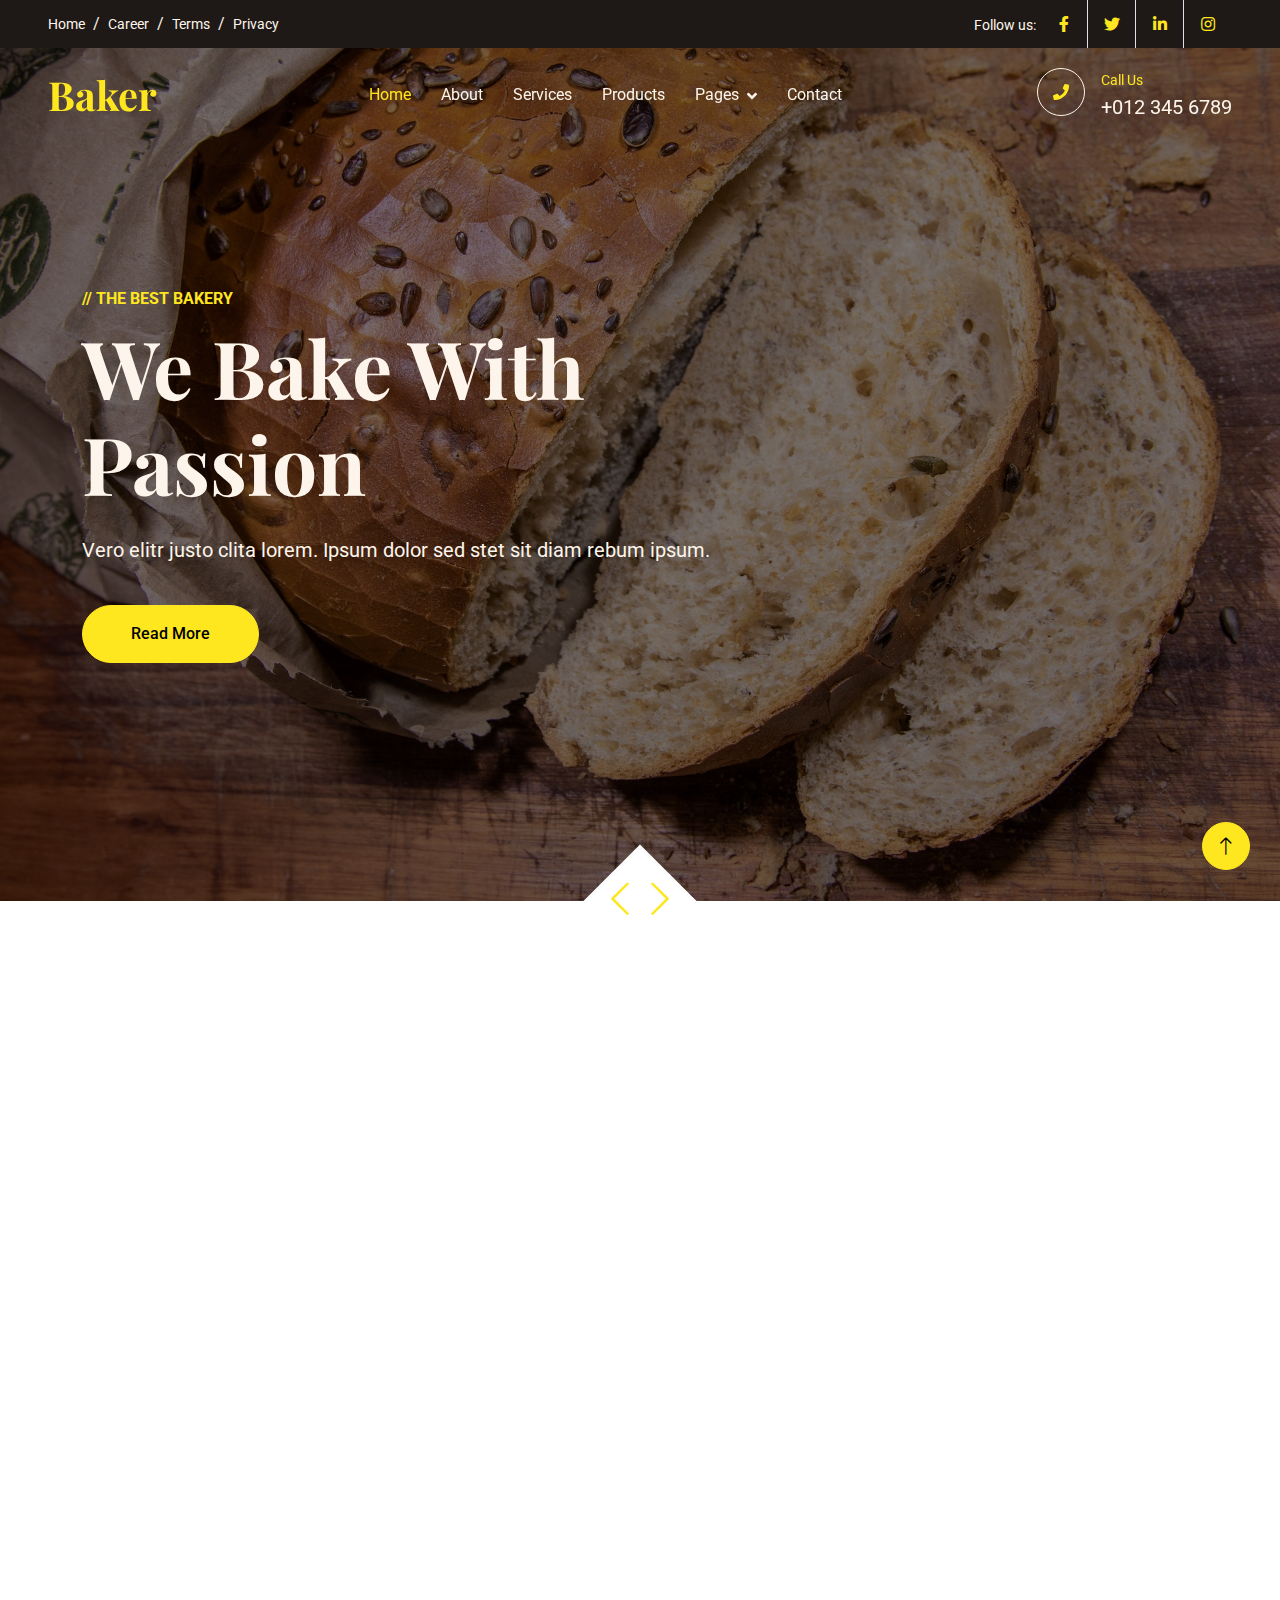
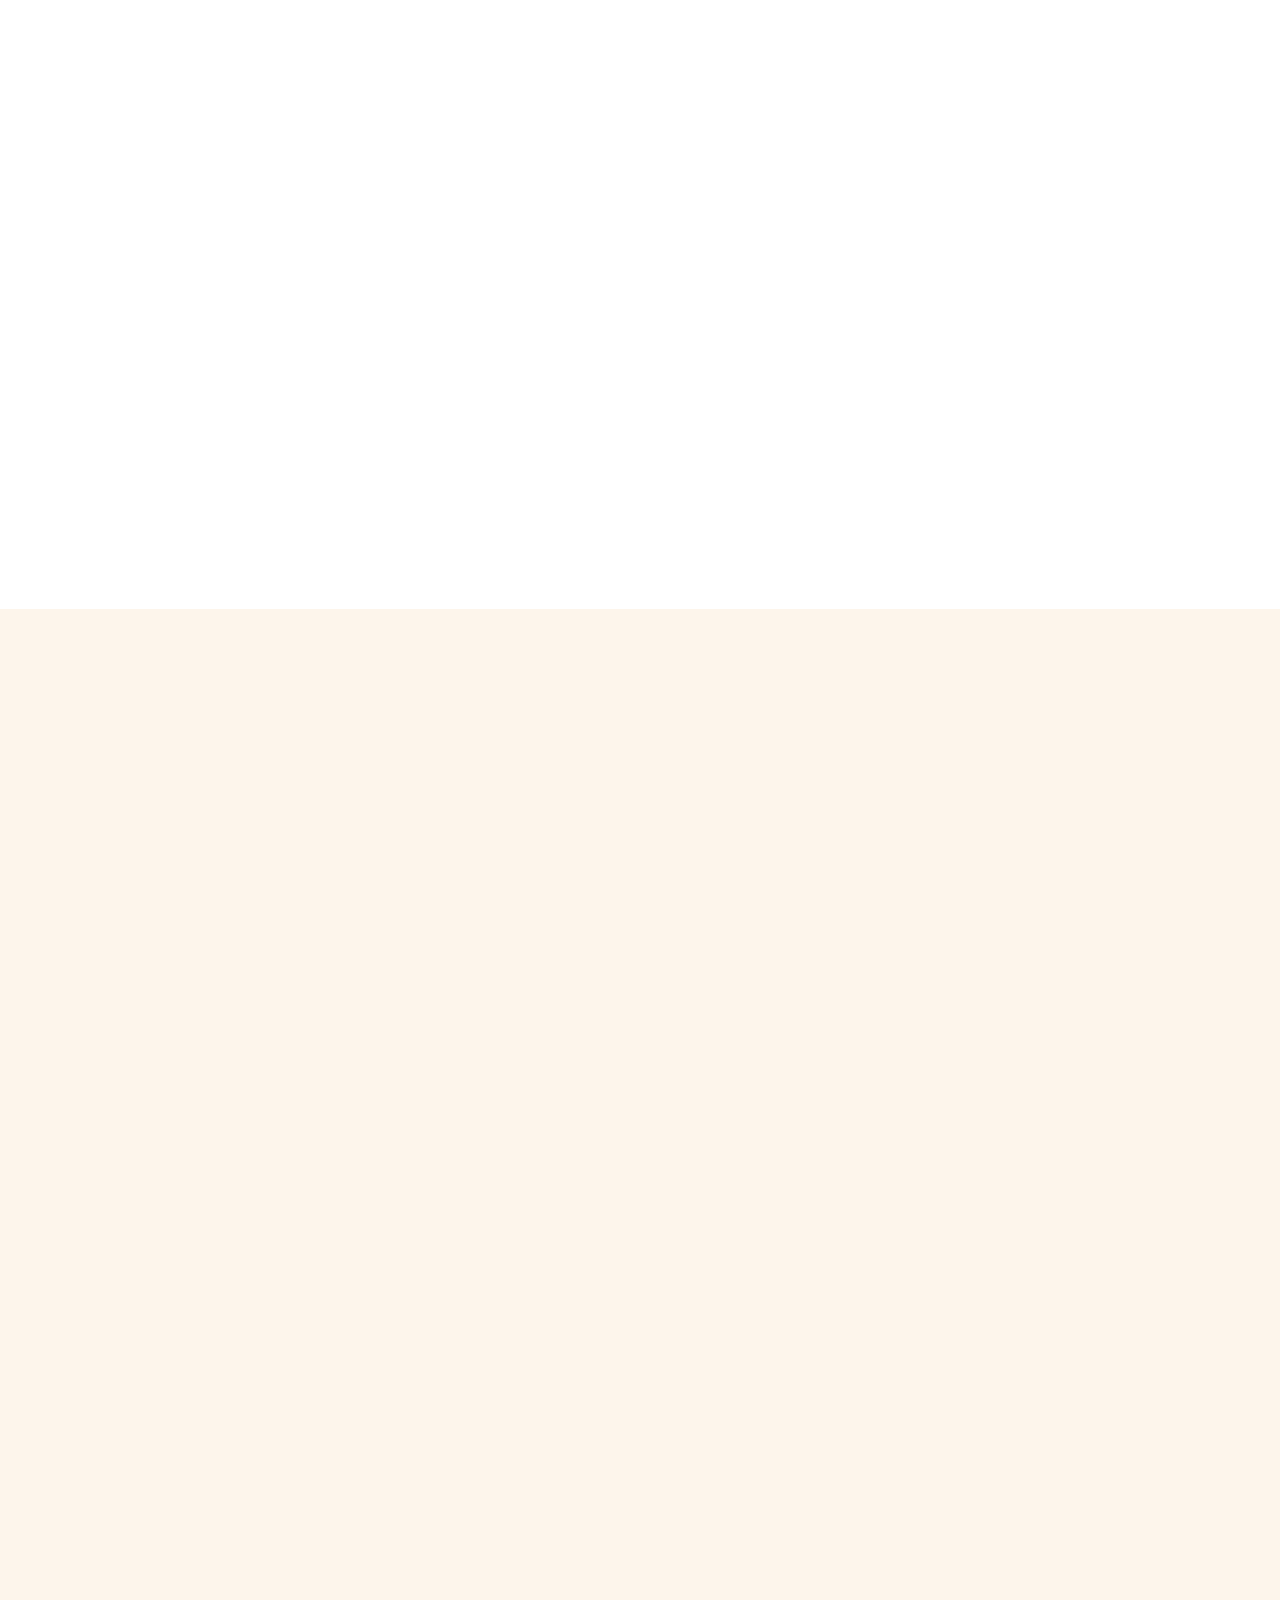
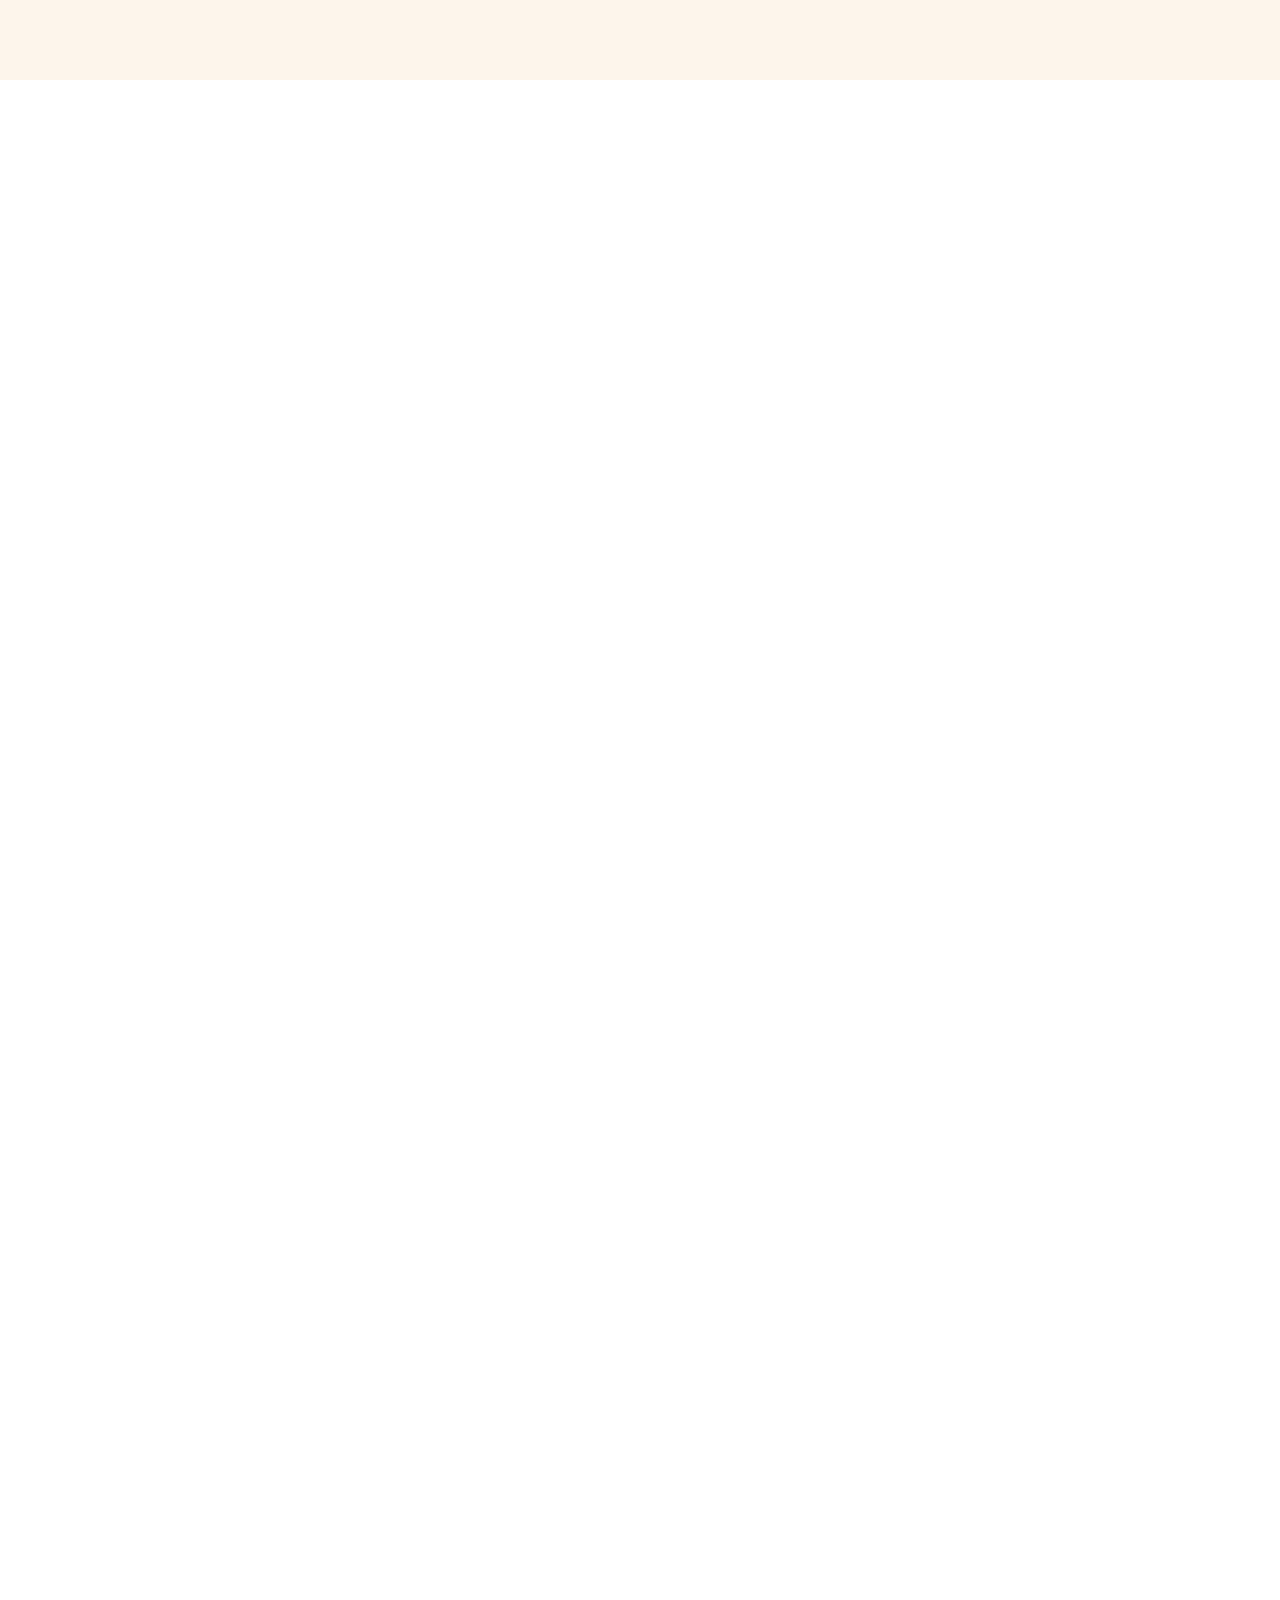
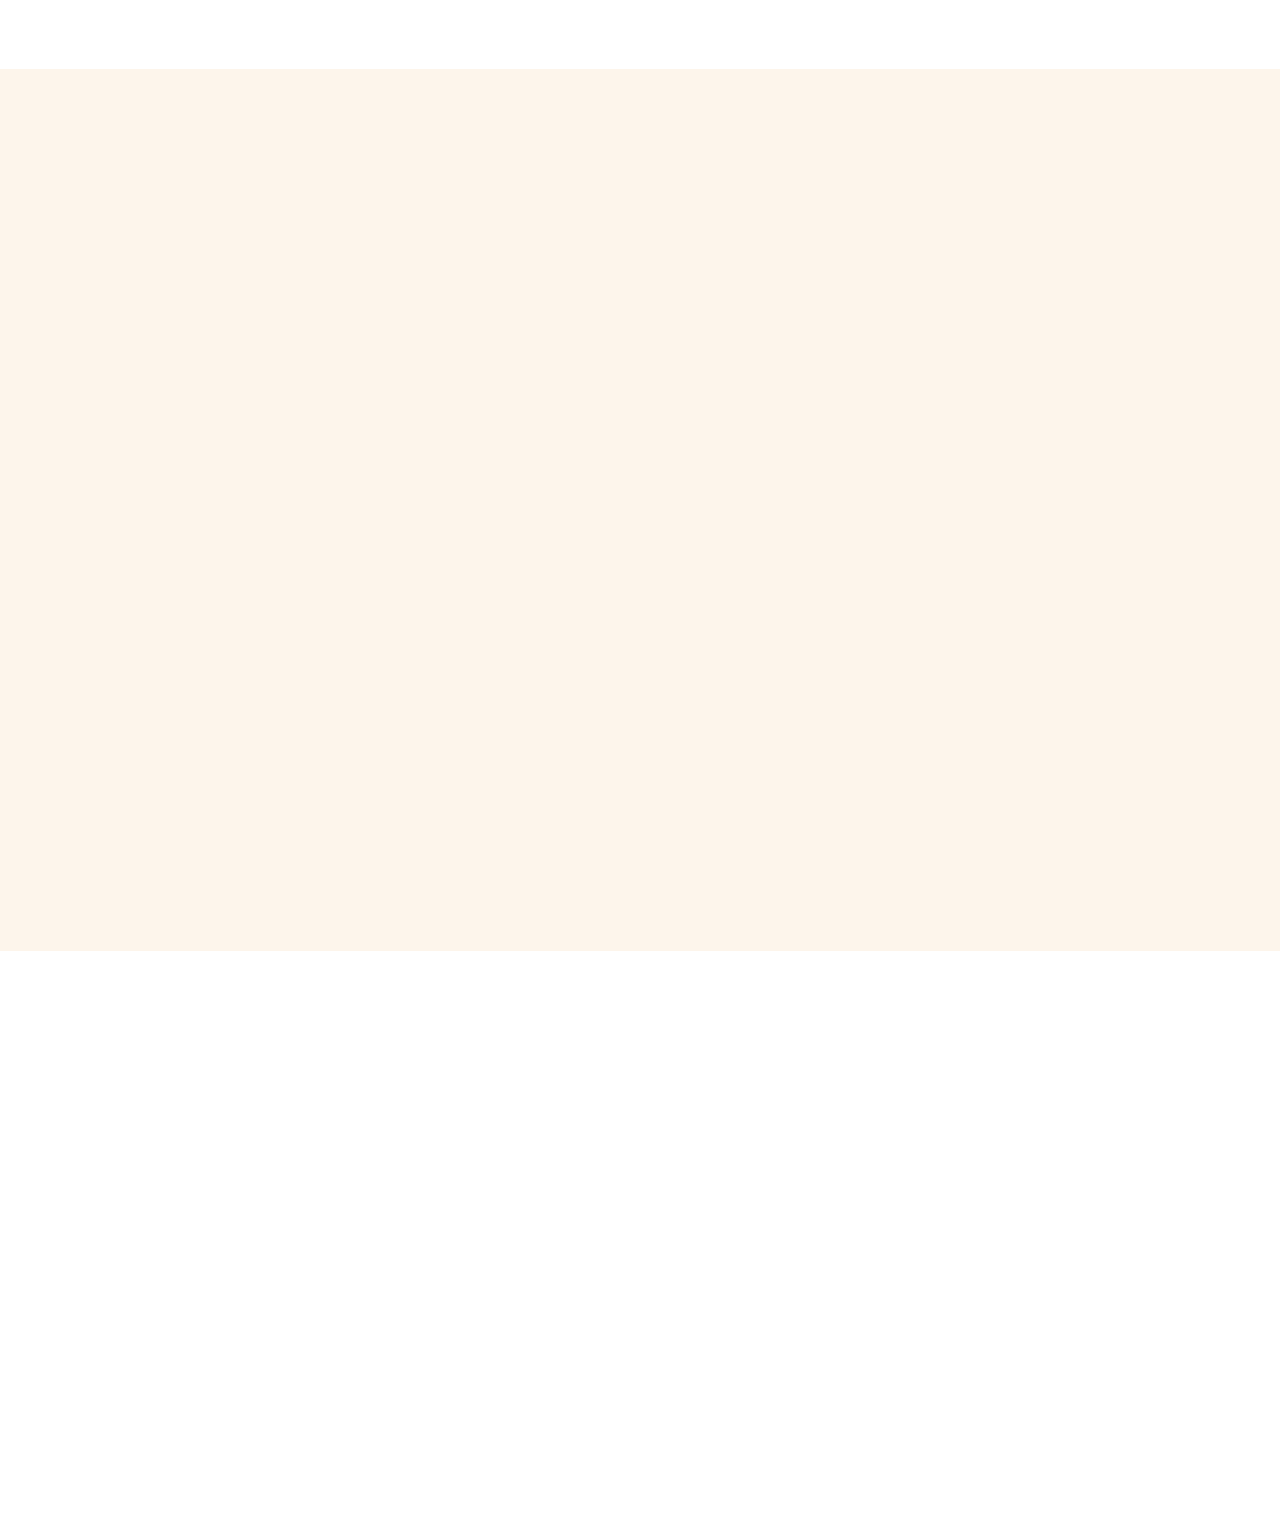
<file: index.html>
<!DOCTYPE html>
<html lang="en">

<head>
    <meta charset="utf-8">
    <title>Baker - Bakery Website Template</title>
    <meta content="width=device-width, initial-scale=1.0" name="viewport">
    <meta content="" name="keywords">
    <meta content="" name="description">

    <!-- Favicon -->
    <link href="img/favicon.ico" rel="icon">

    <!-- Google Web Fonts -->
    <link rel="preconnect" href="https://fonts.googleapis.com">
    <link rel="preconnect" href="https://fonts.gstatic.com" crossorigin>
    <link href="https://fonts.googleapis.com/css2?family=Roboto:wght@400;500&family=Playfair+Display:wght@600;700&display=swap" rel="stylesheet"> 

    <!-- Icon Font Stylesheet -->
    <link href="https://cdnjs.cloudflare.com/ajax/libs/font-awesome/5.10.0/css/all.min.css" rel="stylesheet">
    <link href="https://cdn.jsdelivr.net/npm/bootstrap-icons@1.4.1/font/bootstrap-icons.css" rel="stylesheet">

    <!-- Libraries Stylesheet -->
    <link href="lib/animate/animate.min.css" rel="stylesheet">
    <link href="lib/owlcarousel/assets/owl.carousel.min.css" rel="stylesheet">

    <!-- Customized Bootstrap Stylesheet -->
    <link href="css/bootstrap.min.css" rel="stylesheet">

    <!-- Template Stylesheet -->
    <link href="css/style.css" rel="stylesheet">
</head>

<body>
    <!-- Spinner Start -->
    <div id="spinner" class="show bg-white position-fixed translate-middle w-100 vh-100 top-50 start-50 d-flex align-items-center justify-content-center">
        <div class="spinner-grow text-primary" role="status"></div>
    </div>
    <!-- Spinner End -->


    <!-- Topbar Start -->
    <div class="container-fluid top-bar bg-dark text-light px-0 wow fadeIn" data-wow-delay="0.1s">
        <div class="row gx-0 align-items-center d-none d-lg-flex">
            <div class="col-lg-6 px-5 text-start">
                <ol class="breadcrumb mb-0">
                    <li class="breadcrumb-item"><a class="small text-light" href="#">Home</a></li>
                    <li class="breadcrumb-item"><a class="small text-light" href="#">Career</a></li>
                    <li class="breadcrumb-item"><a class="small text-light" href="#">Terms</a></li>
                    <li class="breadcrumb-item"><a class="small text-light" href="#">Privacy</a></li>
                </ol>
            </div>
            <div class="col-lg-6 px-5 text-end">
                <small>Follow us:</small>
                <div class="h-100 d-inline-flex align-items-center">
                    <a class="btn-lg-square text-primary border-end rounded-0" href=""><i class="fab fa-facebook-f"></i></a>
                    <a class="btn-lg-square text-primary border-end rounded-0" href=""><i class="fab fa-twitter"></i></a>
                    <a class="btn-lg-square text-primary border-end rounded-0" href=""><i class="fab fa-linkedin-in"></i></a>
                    <a class="btn-lg-square text-primary pe-0" href=""><i class="fab fa-instagram"></i></a>
                </div>
            </div>
        </div>
    </div>
    <!-- Topbar End -->


    <!-- Navbar Start -->
    <nav class="navbar navbar-expand-lg navbar-dark fixed-top py-lg-0 px-lg-5 wow fadeIn" data-wow-delay="0.1s">
        <a href="index.html" class="navbar-brand ms-4 ms-lg-0">
            <h1 class="text-primary m-0">Baker</h1>
        </a>
        <button type="button" class="navbar-toggler me-4" data-bs-toggle="collapse" data-bs-target="#navbarCollapse">
            <span class="navbar-toggler-icon"></span>
        </button>
        <div class="collapse navbar-collapse" id="navbarCollapse">
            <div class="navbar-nav mx-auto p-4 p-lg-0">
                <a href="index.html" class="nav-item nav-link active">Home</a>
                <a href="about.html" class="nav-item nav-link">About</a>
                <a href="service.html" class="nav-item nav-link">Services</a>
                <a href="product.html" class="nav-item nav-link">Products</a>
                <div class="nav-item dropdown">
                    <a href="#" class="nav-link dropdown-toggle" data-bs-toggle="dropdown">Pages</a>
                    <div class="dropdown-menu m-0">
                        <a href="team.html" class="dropdown-item">Our Team</a>
                        <a href="testimonial.html" class="dropdown-item">Testimonial</a>
                        <a href="404.html" class="dropdown-item">404 Page</a>
                    </div>
                </div>
                <a href="contact.html" class="nav-item nav-link">Contact</a>
            </div>
            <div class=" d-none d-lg-flex">
                <div class="flex-shrink-0 btn-lg-square border border-light rounded-circle">
                    <i class="fa fa-phone text-primary"></i>
                </div>
                <div class="ps-3">
                    <small class="text-primary mb-0">Call Us</small>
                    <p class="text-light fs-5 mb-0">+012 345 6789</p>
                </div>
            </div>
        </div>
    </nav>
    <!-- Navbar End -->


    <!-- Carousel Start -->
    <div class="container-fluid p-0 pb-5 wow fadeIn" data-wow-delay="0.1s">
        <div class="owl-carousel header-carousel position-relative">
            <div class="owl-carousel-item position-relative">
                <img class="img-fluid" src="img/carousel-1.jpg" alt="">
                <div class="owl-carousel-inner">
                    <div class="container">
                        <div class="row justify-content-start">
                            <div class="col-lg-8">
                                <p class="text-primary text-uppercase fw-bold mb-2">// The Best Bakery</p>
                                <h1 class="display-1 text-light mb-4 animated slideInDown">We Bake With Passion</h1>
                                <p class="text-light fs-5 mb-4 pb-3">Vero elitr justo clita lorem. Ipsum dolor sed stet sit diam rebum ipsum.</p>
                                <a href="" class="btn btn-primary rounded-pill py-3 px-5">Read More</a>
                            </div>
                        </div>
                    </div>
                </div>
            </div>
            <div class="owl-carousel-item position-relative">
                <img class="img-fluid" src="img/carousel-2.jpg" alt="">
                <div class="owl-carousel-inner">
                    <div class="container">
                        <div class="row justify-content-start">
                            <div class="col-lg-8">
                                <p class="text-primary text-uppercase fw-bold mb-2">// The Best Bakery</p>
                                <h1 class="display-1 text-light mb-4 animated slideInDown">We Bake With Passion</h1>
                                <p class="text-light fs-5 mb-4 pb-3">Vero elitr justo clita lorem. Ipsum dolor sed stet sit diam rebum ipsum.</p>
                                <a href="" class="btn btn-primary rounded-pill py-3 px-5">Read More</a>
                            </div>
                        </div>
                    </div>
                </div>
            </div>
        </div>
    </div>
    <!-- Carousel End -->


    <!-- Facts Start -->
    <div class="container-xxl py-6">
        <div class="container">
            <div class="row g-4">
                <div class="col-lg-3 col-md-6 wow fadeIn" data-wow-delay="0.1s">
                    <div class="fact-item bg-light rounded text-center h-100 p-5">
                        <i class="fa fa-certificate fa-4x text-primary mb-4"></i>
                        <p class="mb-2">Years Experience</p>
                        <h1 class="display-5 mb-0" data-toggle="counter-up">50</h1>
                    </div>
                </div>
                <div class="col-lg-3 col-md-6 wow fadeIn" data-wow-delay="0.3s">
                    <div class="fact-item bg-light rounded text-center h-100 p-5">
                        <i class="fa fa-users fa-4x text-primary mb-4"></i>
                        <p class="mb-2">Skilled Professionals</p>
                        <h1 class="display-5 mb-0" data-toggle="counter-up">175</h1>
                    </div>
                </div>
                <div class="col-lg-3 col-md-6 wow fadeIn" data-wow-delay="0.5s">
                    <div class="fact-item bg-light rounded text-center h-100 p-5">
                        <i class="fa fa-bread-slice fa-4x text-primary mb-4"></i>
                        <p class="mb-2">Total Products</p>
                        <h1 class="display-5 mb-0" data-toggle="counter-up">135</h1>
                    </div>
                </div>
                <div class="col-lg-3 col-md-6 wow fadeIn" data-wow-delay="0.7s">
                    <div class="fact-item bg-light rounded text-center h-100 p-5">
                        <i class="fa fa-cart-plus fa-4x text-primary mb-4"></i>
                        <p class="mb-2">Order Everyday</p>
                        <h1 class="display-5 mb-0" data-toggle="counter-up">9357</h1>
                    </div>
                </div>
            </div>
        </div>
    </div>
    <!-- Facts End -->


    <!-- About Start -->
    <div class="container-xxl py-6">
        <div class="container">
            <div class="row g-5">
                <div class="col-lg-6 wow fadeInUp" data-wow-delay="0.1s">
                    <div class="row img-twice position-relative h-100">
                        <div class="col-6">
                            <img class="img-fluid rounded" src="img/about-1.jpg" alt="">
                        </div>
                        <div class="col-6 align-self-end">
                            <img class="img-fluid rounded" src="img/about-2.jpg" alt="">
                        </div>
                    </div>
                </div>
                <div class="col-lg-6 wow fadeInUp" data-wow-delay="0.5s">
                    <div class="h-100">
                        <p class="text-primary text-uppercase mb-2">// About Us</p>
                        <h1 class="display-6 mb-4">We Bake Every Item From The Core Of Our Hearts</h1>
                        <p>Tempor erat elitr rebum at clita. Diam dolor diam ipsum sit. Aliqu diam amet diam et eos. Clita erat ipsum et lorem et sit, sed stet lorem sit clita duo justo magna dolore erat amet</p>
                        <p>Tempor erat elitr rebum at clita. Diam dolor diam ipsum sit. Aliqu diam amet diam et eos. Clita erat ipsum et lorem et sit, sed stet lorem sit clita duo justo magna dolore erat amet</p>
                        <div class="row g-2 mb-4">
                            <div class="col-sm-6">
                                <i class="fa fa-check text-primary me-2"></i>Quality Products
                            </div>
                            <div class="col-sm-6">
                                <i class="fa fa-check text-primary me-2"></i>Custom Products
                            </div>
                            <div class="col-sm-6">
                                <i class="fa fa-check text-primary me-2"></i>Online Order
                            </div>
                            <div class="col-sm-6">
                                <i class="fa fa-check text-primary me-2"></i>Home Delivery
                            </div>
                        </div>
                        <a class="btn btn-primary rounded-pill py-3 px-5" href="">Read More</a>
                    </div>
                </div>
            </div>
        </div>
    </div>
    <!-- About End -->


    <!-- Product Start -->
    <div class="container-xxl bg-light my-6 py-6 pt-0">
        <div class="container">
            <div class="bg-primary text-dark rounded-bottom p-5 my-6 mt-0 wow fadeInUp" data-wow-delay="0.1s">
                <div class="row g-4 align-items-center">
                    <div class="col-lg-6">
                        <h1 class="display-4 text-dark mb-0">The Best Bakery In Your City</h1>
                    </div>
                    <div class="col-lg-6 text-lg-end">
                        <div class="d-inline-flex align-items-center text-start">
                            <i class="fa fa-phone-alt fa-4x flex-shrink-0"></i>
                            <div class="ms-4">
                                <p class="fs-5 fw-bold mb-0">Call Us</p>
                                <p class="fs-1 fw-bold mb-0">+012 345 6789</p>
                            </div>
                        </div>
                    </div>
                </div>
            </div>
            <div class="text-center mx-auto mb-5 wow fadeInUp" data-wow-delay="0.1s" style="max-width: 500px;">
                <p class="text-primary text-uppercase mb-2">// Bakery Products</p>
                <h1 class="display-6 mb-4">Explore The Categories Of Our Bakery Products</h1>
            </div>
            <div class="row g-4">
                <div class="col-lg-4 col-md-6 wow fadeInUp" data-wow-delay="0.1s">
                    <div class="product-item d-flex flex-column bg-white rounded overflow-hidden h-100">
                        <div class="text-center p-4">
                            <div class="d-inline-block border border-primary rounded-pill px-3 mb-3">$11 - $99</div>
                            <h3 class="mb-3">Cake</h3>
                            <span>Tempor erat elitr rebum at clita dolor diam ipsum sit diam amet diam et eos</span>
                        </div>
                        <div class="position-relative mt-auto">
                            <img class="img-fluid" src="img/product-1.jpg" alt="">
                            <div class="product-overlay">
                                <a class="btn btn-lg-square btn-outline-light rounded-circle" href=""><i class="fa fa-eye text-primary"></i></a>
                            </div>
                        </div>
                    </div>
                </div>
                <div class="col-lg-4 col-md-6 wow fadeInUp" data-wow-delay="0.3s">
                    <div class="product-item d-flex flex-column bg-white rounded overflow-hidden h-100">
                        <div class="text-center p-4">
                            <div class="d-inline-block border border-primary rounded-pill pt-1 px-3 mb-3">$11 - $99</div>
                            <h3 class="mb-3">Bread</h3>
                            <span>Tempor erat elitr rebum at clita dolor diam ipsum sit diam amet diam et eos</span>
                        </div>
                        <div class="position-relative mt-auto">
                            <img class="img-fluid" src="img/product-2.jpg" alt="">
                            <div class="product-overlay">
                                <a class="btn btn-lg-square btn-outline-light rounded-circle" href=""><i class="fa fa-eye text-primary"></i></a>
                            </div>
                        </div>
                    </div>
                </div>
                <div class="col-lg-4 col-md-6 wow fadeInUp" data-wow-delay="0.5s">
                    <div class="product-item d-flex flex-column bg-white rounded overflow-hidden h-100">
                        <div class="text-center p-4">
                            <div class="d-inline-block border border-primary rounded-pill pt-1 px-3 mb-3">$11 - $99</div>
                            <h4 class="mb-3">Cookies</h4>
                            <span>Tempor erat elitr rebum at clita dolor diam ipsum sit diam amet diam et eos</span>
                        </div>
                        <div class="position-relative mt-auto">
                            <img class="img-fluid" src="img/product-3.jpg" alt="">
                            <div class="product-overlay">
                                <a class="btn btn-lg-square btn-outline-light rounded-circle" href=""><i class="fa fa-eye text-primary"></i></a>
                            </div>
                        </div>
                    </div>
                </div>
            </div>
        </div>
    </div>
    <!-- Product End -->


    <!-- Service Start -->
    <div class="container-xxl py-6">
        <div class="container">
            <div class="row g-5">
                <div class="col-lg-6 wow fadeInUp" data-wow-delay="0.1s">
                    <p class="text-primary text-uppercase mb-2">// Our Services</p>
                    <h1 class="display-6 mb-4">What Do We Offer For You?</h1>
                    <p class="mb-5">Tempor erat elitr rebum at clita. Diam dolor diam ipsum sit. Aliqu diam amet diam et eos. Clita erat ipsum et lorem et sit, sed stet lorem sit clita duo justo magna dolore erat amet</p>
                    <div class="row gy-5 gx-4">
                        <div class="col-sm-6 wow fadeIn" data-wow-delay="0.1s">
                            <div class="d-flex align-items-center mb-3">
                                <div class="flex-shrink-0 btn-square bg-primary rounded-circle me-3">
                                    <i class="fa fa-bread-slice text-white"></i>
                                </div>
                                <h5 class="mb-0">Quality Products</h5>
                            </div>
                            <span>Magna sea eos sit dolor, ipsum amet ipsum lorem diam eos</span>
                        </div>
                        <div class="col-sm-6 wow fadeIn" data-wow-delay="0.2s">
                            <div class="d-flex align-items-center mb-3">
                                <div class="flex-shrink-0 btn-square bg-primary rounded-circle me-3">
                                    <i class="fa fa-birthday-cake text-white"></i>
                                </div>
                                <h5 class="mb-0">Custom Products</h5>
                            </div>
                            <span>Magna sea eos sit dolor, ipsum amet ipsum lorem diam eos</span>
                        </div>
                        <div class="col-sm-6 wow fadeIn" data-wow-delay="0.3s">
                            <div class="d-flex align-items-center mb-3">
                                <div class="flex-shrink-0 btn-square bg-primary rounded-circle me-3">
                                    <i class="fa fa-cart-plus text-white"></i>
                                </div>
                                <h5 class="mb-0">Online Order</h5>
                            </div>
                            <span>Magna sea eos sit dolor, ipsum amet ipsum lorem diam eos</span>
                        </div>
                        <div class="col-sm-6 wow fadeIn" data-wow-delay="0.4s">
                            <div class="d-flex align-items-center mb-3">
                                <div class="flex-shrink-0 btn-square bg-primary rounded-circle me-3">
                                    <i class="fa fa-truck text-white"></i>
                                </div>
                                <h5 class="mb-0">Home Delivery</h5>
                            </div>
                            <span>Magna sea eos sit dolor, ipsum amet ipsum lorem diam eos</span>
                        </div>
                    </div>
                </div>
                <div class="col-lg-6 wow fadeInUp" data-wow-delay="0.5s">
                    <div class="row img-twice position-relative h-100">
                        <div class="col-6">
                            <img class="img-fluid rounded" src="img/service-1.jpg" alt="">
                        </div>
                        <div class="col-6 align-self-end">
                            <img class="img-fluid rounded" src="img/service-2.jpg" alt="">
                        </div>
                    </div>
                </div>
            </div>
        </div>
    </div>
    <!-- Service End -->


    <!-- Team Start -->
    <div class="container-xxl py-6">
        <div class="container">
            <div class="text-center mx-auto mb-5 wow fadeInUp" data-wow-delay="0.1s" style="max-width: 500px;">
                <p class="text-primary text-uppercase mb-2">// Our Team</p>
                <h1 class="display-6 mb-4">We're Super Professional At Our Skills</h1>
            </div>
            <div class="row g-4">
                <div class="col-lg-3 col-md-6 wow fadeInUp" data-wow-delay="0.1s">
                    <div class="team-item text-center rounded overflow-hidden">
                        <img class="img-fluid" src="img/team-1.jpg" alt="">
                        <div class="team-text">
                            <div class="team-title">
                                <h5>Full Name</h5>
                                <span>Designation</span>
                            </div>
                            <div class="team-social">
                                <a class="btn btn-square btn-light rounded-circle" href=""><i class="fab fa-facebook-f"></i></a>
                                <a class="btn btn-square btn-light rounded-circle" href=""><i class="fab fa-twitter"></i></a>
                                <a class="btn btn-square btn-light rounded-circle" href=""><i class="fab fa-instagram"></i></a>
                            </div>
                        </div>
                    </div>
                </div>
                <div class="col-lg-3 col-md-6 wow fadeInUp" data-wow-delay="0.3s">
                    <div class="team-item text-center rounded overflow-hidden">
                        <img class="img-fluid" src="img/team-2.jpg" alt="">
                        <div class="team-text">
                            <div class="team-title">
                                <h5>Full Name</h5>
                                <span>Designation</span>
                            </div>
                            <div class="team-social">
                                <a class="btn btn-square btn-light rounded-circle" href=""><i class="fab fa-facebook-f"></i></a>
                                <a class="btn btn-square btn-light rounded-circle" href=""><i class="fab fa-twitter"></i></a>
                                <a class="btn btn-square btn-light rounded-circle" href=""><i class="fab fa-instagram"></i></a>
                            </div>
                        </div>
                    </div>
                </div>
                <div class="col-lg-3 col-md-6 wow fadeInUp" data-wow-delay="0.5s">
                    <div class="team-item text-center rounded overflow-hidden">
                        <img class="img-fluid" src="img/team-3.jpg" alt="">
                        <div class="team-text">
                            <div class="team-title">
                                <h5>Full Name</h5>
                                <span>Designation</span>
                            </div>
                            <div class="team-social">
                                <a class="btn btn-square btn-light rounded-circle" href=""><i class="fab fa-facebook-f"></i></a>
                                <a class="btn btn-square btn-light rounded-circle" href=""><i class="fab fa-twitter"></i></a>
                                <a class="btn btn-square btn-light rounded-circle" href=""><i class="fab fa-instagram"></i></a>
                            </div>
                        </div>
                    </div>
                </div>
                <div class="col-lg-3 col-md-6 wow fadeInUp" data-wow-delay="0.7s">
                    <div class="team-item text-center rounded overflow-hidden">
                        <img class="img-fluid" src="img/team-4.jpg" alt="">
                        <div class="team-text">
                            <div class="team-title">
                                <h5>Full Name</h5>
                                <span>Designation</span>
                            </div>
                            <div class="team-social">
                                <a class="btn btn-square btn-light rounded-circle" href=""><i class="fab fa-facebook-f"></i></a>
                                <a class="btn btn-square btn-light rounded-circle" href=""><i class="fab fa-twitter"></i></a>
                                <a class="btn btn-square btn-light rounded-circle" href=""><i class="fab fa-instagram"></i></a>
                            </div>
                        </div>
                    </div>
                </div>
            </div>
        </div>
    </div>
    <!-- Team End -->


    <!-- Testimonial Start -->
    <div class="container-xxl bg-light my-6 py-6 pb-0">
        <div class="container">
            <div class="text-center mx-auto mb-5 wow fadeInUp" data-wow-delay="0.1s" style="max-width: 500px;">
                <p class="text-primary text-uppercase mb-2">// Client's Review</p>
                <h1 class="display-6 mb-4">More Than 20000+ Customers Trusted Us</h1>
            </div>
            <div class="owl-carousel testimonial-carousel wow fadeInUp" data-wow-delay="0.1s">
                <div class="testimonial-item bg-white rounded p-4">
                    <div class="d-flex align-items-center mb-4">
                        <img class="flex-shrink-0 rounded-circle border p-1" src="img/testimonial-1.jpg" alt="">
                        <div class="ms-4">
                            <h5 class="mb-1">Client Name</h5>
                            <span>Profession</span>
                        </div>
                    </div>
                    <p class="mb-0">Tempor erat elitr rebum at clita. Diam dolor diam ipsum sit diam amet diam et eos. Clita erat ipsum et lorem et sit.</p>
                </div>
                <div class="testimonial-item bg-white rounded p-4">
                    <div class="d-flex align-items-center mb-4">
                        <img class="flex-shrink-0 rounded-circle border p-1" src="img/testimonial-2.jpg" alt="">
                        <div class="ms-4">
                            <h5 class="mb-1">Client Name</h5>
                            <span>Profession</span>
                        </div>
                    </div>
                    <p class="mb-0">Tempor erat elitr rebum at clita. Diam dolor diam ipsum sit diam amet diam et eos. Clita erat ipsum et lorem et sit.</p>
                </div>
                <div class="testimonial-item bg-white rounded p-4">
                    <div class="d-flex align-items-center mb-4">
                        <img class="flex-shrink-0 rounded-circle border p-1" src="img/testimonial-3.jpg" alt="">
                        <div class="ms-4">
                            <h5 class="mb-1">Client Name</h5>
                            <span>Profession</span>
                        </div>
                    </div>
                    <p class="mb-0">Tempor erat elitr rebum at clita. Diam dolor diam ipsum sit diam amet diam et eos. Clita erat ipsum et lorem et sit.</p>
                </div>
                <div class="testimonial-item bg-white rounded p-4">
                    <div class="d-flex align-items-center mb-4">
                        <img class="flex-shrink-0 rounded-circle border p-1" src="img/testimonial-4.jpg" alt="">
                        <div class="ms-4">
                            <h5 class="mb-1">Client Name</h5>
                            <span>Profession</span>
                        </div>
                    </div>
                    <p class="mb-0">Tempor erat elitr rebum at clita. Diam dolor diam ipsum sit diam amet diam et eos. Clita erat ipsum et lorem et sit.</p>
                </div>
            </div>
            <div class="bg-primary text-dark rounded-top p-5 my-6 mb-0 wow fadeInUp" data-wow-delay="0.1s">
                <div class="row align-items-center">
                    <div class="col-md-6">
                        <h1 class="display-4 text-dark mb-0">Subscribe Our Newsletter</h1>
                    </div>
                    <div class="col-md-6 text-md-end">
                        <div class="position-relative">
                            <input class="form-control bg-transparent border-light w-100 py-3 ps-4 pe-5" type="text" placeholder="Your email">
                            <button type="button" class="btn btn-dark py-2 px-3 position-absolute top-0 end-0 mt-2 me-2">SignUp</button>
                        </div>
                    </div>
                </div>
            </div>
        </div>
    </div>
    <!-- Testimonial End -->


    <!-- Footer Start -->
    <div class="container-fluid bg-dark text-light footer my-6 mb-0 py-5 wow fadeIn" data-wow-delay="0.1s">
        <div class="container py-5">
            <div class="row g-5">
                <div class="col-lg-3 col-md-6">
                    <h4 class="text-light mb-4">Office Address</h4>
                    <p class="mb-2"><i class="fa fa-map-marker-alt me-3"></i>Dhaka, Bangladesh</p>
                    <p class="mb-2"><i class="fa fa-phone-alt me-3"></i>+012 345 67890</p>
                    <p class="mb-2"><i class="fa fa-envelope me-3"></i>info@example.com</p>
                    <div class="d-flex pt-2">
                        <a class="btn btn-square btn-outline-light rounded-circle me-1" href=""><i class="fab fa-twitter"></i></a>
                        <a class="btn btn-square btn-outline-light rounded-circle me-1" href=""><i class="fab fa-facebook-f"></i></a>
                        <a class="btn btn-square btn-outline-light rounded-circle me-1" href=""><i class="fab fa-youtube"></i></a>
                        <a class="btn btn-square btn-outline-light rounded-circle me-0" href=""><i class="fab fa-linkedin-in"></i></a>
                    </div>
                </div>
                <div class="col-lg-3 col-md-6">
                    <h4 class="text-light mb-4">Quick Links</h4>
                    <a class="btn btn-link" href="">About Us</a>
                    <a class="btn btn-link" href="">Contact Us</a>
                    <a class="btn btn-link" href="">Our Services</a>
                    <a class="btn btn-link" href="">Terms & Condition</a>
                    <a class="btn btn-link" href="">Support</a>
                </div>
                <div class="col-lg-3 col-md-6">
                    <h4 class="text-light mb-4">Quick Links</h4>
                    <a class="btn btn-link" href="">About Us</a>
                    <a class="btn btn-link" href="">Contact Us</a>
                    <a class="btn btn-link" href="">Our Services</a>
                    <a class="btn btn-link" href="">Terms & Condition</a>
                    <a class="btn btn-link" href="">Support</a>
                </div>
                <div class="col-lg-3 col-md-6">
                    <h4 class="text-light mb-4">Photo Gallery</h4>
                    <div class="row g-2">
                        <div class="col-4">
                            <img class="img-fluid bg-light rounded p-1" src="img/product-1.jpg" alt="Image">
                        </div>
                        <div class="col-4">
                            <img class="img-fluid bg-light rounded p-1" src="img/product-2.jpg" alt="Image">
                        </div>
                        <div class="col-4">
                            <img class="img-fluid bg-light rounded p-1" src="img/product-3.jpg" alt="Image">
                        </div>
                        <div class="col-4">
                            <img class="img-fluid bg-light rounded p-1" src="img/product-2.jpg" alt="Image">
                        </div>
                        <div class="col-4">
                            <img class="img-fluid bg-light rounded p-1" src="img/product-3.jpg" alt="Image">
                        </div>
                        <div class="col-4">
                            <img class="img-fluid bg-light rounded p-1" src="img/product-1.jpg" alt="Image">
                        </div>
                    </div>
                </div>
            </div>
        </div>
    </div>
    <!-- Footer End -->


    <!-- Copyright Start -->
    <div class="container-fluid copyright text-light py-4 wow fadeIn" data-wow-delay="0.1s">
        <div class="container">
            <div class="row">
                <div class="col-md-6 text-center text-md-start mb-3 mb-md-0">
                    &copy; <a href="#">Your Site Name</a>, All Right Reserved.
                </div>
                <div class="col-md-6 text-center text-md-end">
                    Designed By <a href="#">Ahad Hossain</a>
                </div>
            </div>
        </div>
    </div>
    <!-- Copyright End -->


    <!-- Back to Top -->
    <a href="#" class="btn btn-lg btn-primary btn-lg-square rounded-circle back-to-top"><i class="bi bi-arrow-up"></i></a>


    <!-- JavaScript Libraries -->
    <script src="https://code.jquery.com/jquery-3.4.1.min.js"></script>
    <script src="https://cdn.jsdelivr.net/npm/bootstrap@5.0.0/dist/js/bootstrap.bundle.min.js"></script>
    <script src="lib/wow/wow.min.js"></script>
    <script src="lib/easing/easing.min.js"></script>
    <script src="lib/waypoints/waypoints.min.js"></script>
    <script src="lib/counterup/counterup.min.js"></script>
    <script src="lib/owlcarousel/owl.carousel.min.js"></script>

    <!-- Template Javascript -->
    <script src="js/main.js"></script>
</body>

</html>
</file>
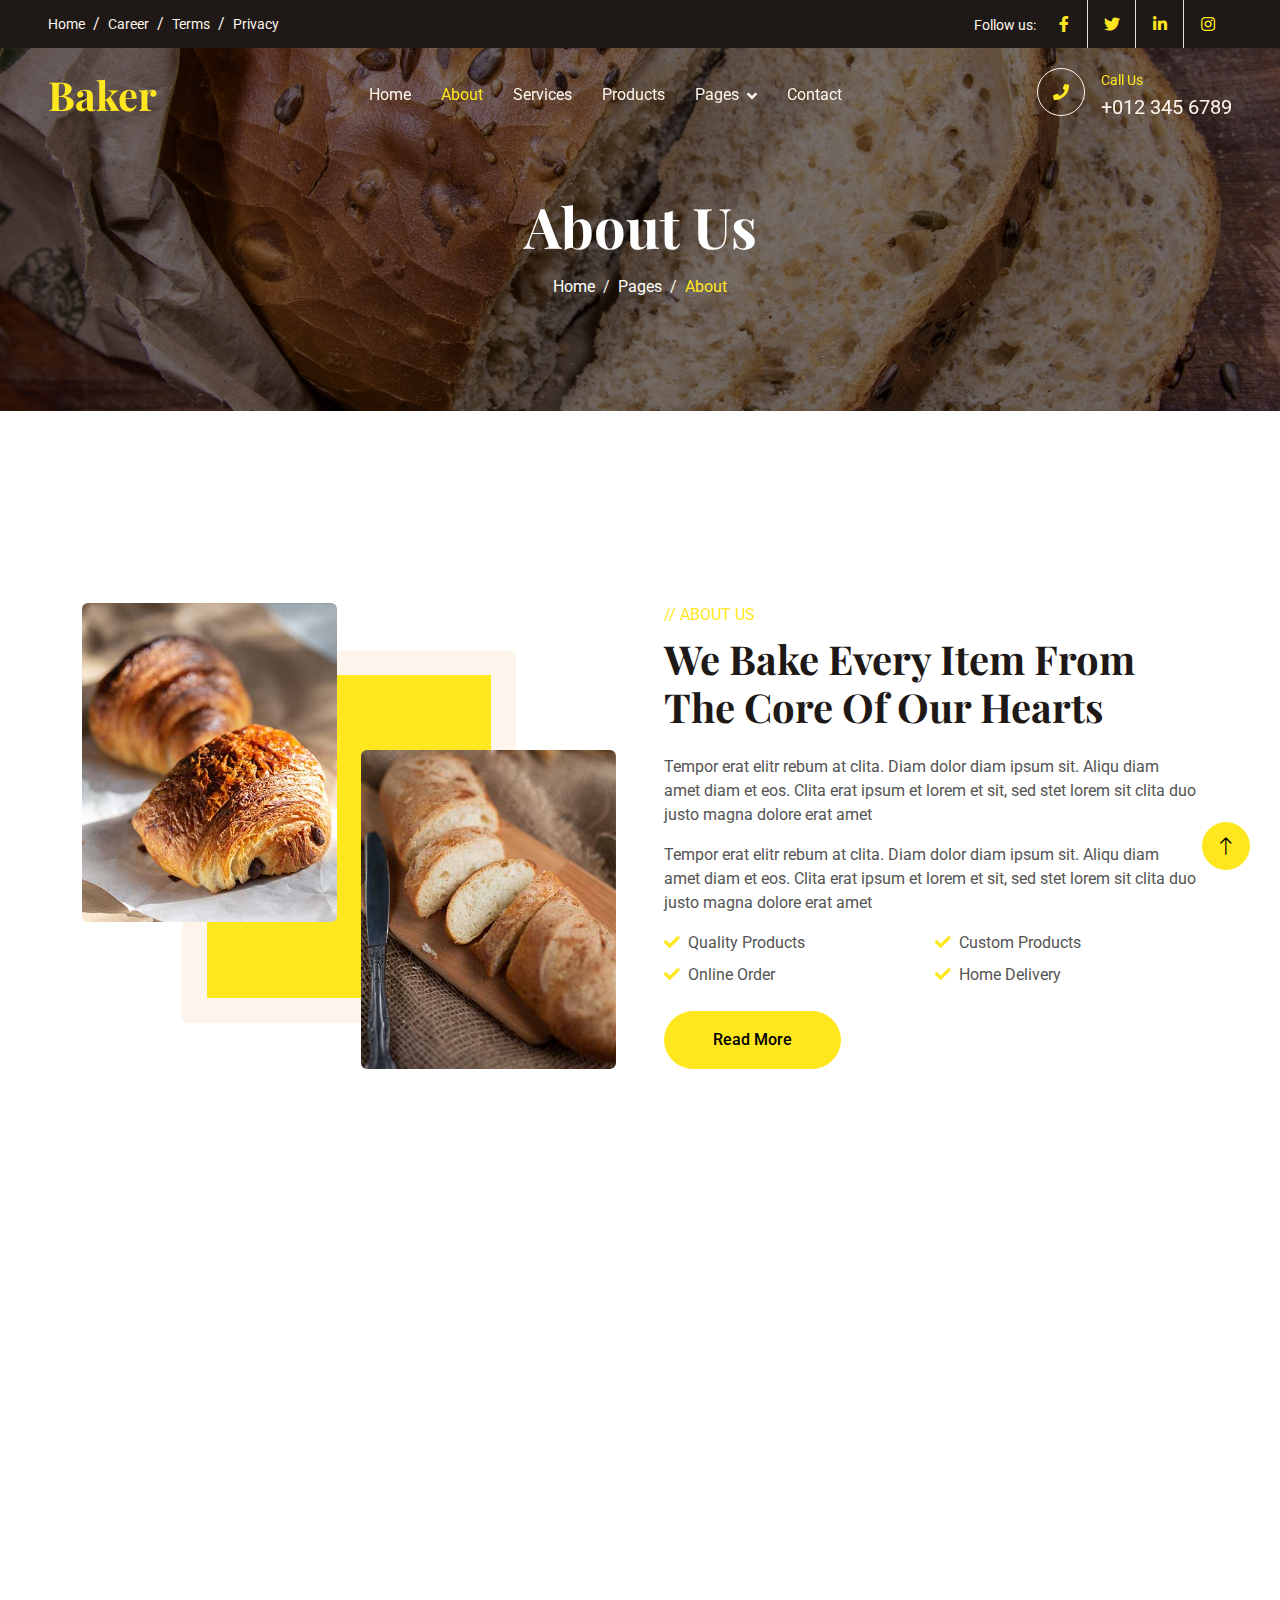
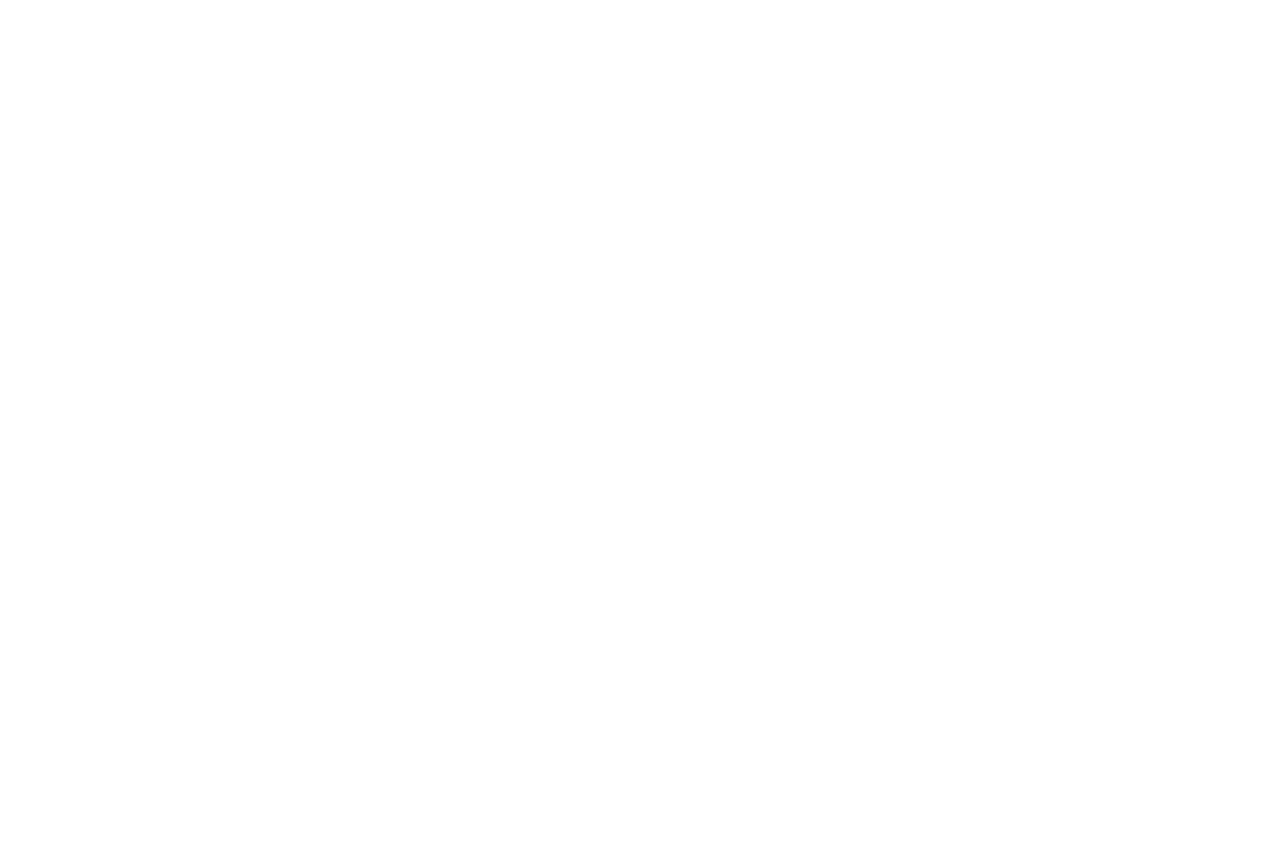
<file: about.html>
<!DOCTYPE html>
<html lang="en">

<head>
    <meta charset="utf-8">
    <title>Baker - Bakery Website Template</title>
    <meta content="width=device-width, initial-scale=1.0" name="viewport">
    <meta content="" name="keywords">
    <meta content="" name="description">

    <!-- Favicon -->
    <link href="img/favicon.ico" rel="icon">

    <!-- Google Web Fonts -->
    <link rel="preconnect" href="https://fonts.googleapis.com">
    <link rel="preconnect" href="https://fonts.gstatic.com" crossorigin>
    <link href="https://fonts.googleapis.com/css2?family=Roboto:wght@400;500&family=Playfair+Display:wght@600;700&display=swap" rel="stylesheet"> 

    <!-- Icon Font Stylesheet -->
    <link href="https://cdnjs.cloudflare.com/ajax/libs/font-awesome/5.10.0/css/all.min.css" rel="stylesheet">
    <link href="https://cdn.jsdelivr.net/npm/bootstrap-icons@1.4.1/font/bootstrap-icons.css" rel="stylesheet">

    <!-- Libraries Stylesheet -->
    <link href="lib/animate/animate.min.css" rel="stylesheet">
    <link href="lib/owlcarousel/assets/owl.carousel.min.css" rel="stylesheet">

    <!-- Customized Bootstrap Stylesheet -->
    <link href="css/bootstrap.min.css" rel="stylesheet">

    <!-- Template Stylesheet -->
    <link href="css/style.css" rel="stylesheet">
</head>

<body>
    <!-- Spinner Start -->
    <div id="spinner" class="show bg-white position-fixed translate-middle w-100 vh-100 top-50 start-50 d-flex align-items-center justify-content-center">
        <div class="spinner-grow text-primary" role="status"></div>
    </div>
    <!-- Spinner End -->


    <!-- Topbar Start -->
    <div class="container-fluid top-bar bg-dark text-light px-0 wow fadeIn" data-wow-delay="0.1s">
        <div class="row gx-0 align-items-center d-none d-lg-flex">
            <div class="col-lg-6 px-5 text-start">
                <ol class="breadcrumb mb-0">
                    <li class="breadcrumb-item"><a class="small text-light" href="#">Home</a></li>
                    <li class="breadcrumb-item"><a class="small text-light" href="#">Career</a></li>
                    <li class="breadcrumb-item"><a class="small text-light" href="#">Terms</a></li>
                    <li class="breadcrumb-item"><a class="small text-light" href="#">Privacy</a></li>
                </ol>
            </div>
            <div class="col-lg-6 px-5 text-end">
                <small>Follow us:</small>
                <div class="h-100 d-inline-flex align-items-center">
                    <a class="btn-lg-square text-primary border-end rounded-0" href=""><i class="fab fa-facebook-f"></i></a>
                    <a class="btn-lg-square text-primary border-end rounded-0" href=""><i class="fab fa-twitter"></i></a>
                    <a class="btn-lg-square text-primary border-end rounded-0" href=""><i class="fab fa-linkedin-in"></i></a>
                    <a class="btn-lg-square text-primary pe-0" href=""><i class="fab fa-instagram"></i></a>
                </div>
            </div>
        </div>
    </div>
    <!-- Topbar End -->


    <!-- Navbar Start -->
    <nav class="navbar navbar-expand-lg navbar-dark fixed-top py-lg-0 px-lg-5 wow fadeIn" data-wow-delay="0.1s">
        <a href="index.html" class="navbar-brand ms-4 ms-lg-0">
            <h1 class="text-primary m-0">Baker</h1>
        </a>
        <button type="button" class="navbar-toggler me-4" data-bs-toggle="collapse" data-bs-target="#navbarCollapse">
            <span class="navbar-toggler-icon"></span>
        </button>
        <div class="collapse navbar-collapse" id="navbarCollapse">
            <div class="navbar-nav mx-auto p-4 p-lg-0">
                <a href="index.html" class="nav-item nav-link">Home</a>
                <a href="about.html" class="nav-item nav-link active">About</a>
                <a href="service.html" class="nav-item nav-link">Services</a>
                <a href="product.html" class="nav-item nav-link">Products</a>
                <div class="nav-item dropdown">
                    <a href="#" class="nav-link dropdown-toggle" data-bs-toggle="dropdown">Pages</a>
                    <div class="dropdown-menu m-0">
                        <a href="team.html" class="dropdown-item">Our Team</a>
                        <a href="testimonial.html" class="dropdown-item">Testimonial</a>
                        <a href="404.html" class="dropdown-item">404 Page</a>
                    </div>
                </div>
                <a href="contact.html" class="nav-item nav-link">Contact</a>
            </div>
            <div class=" d-none d-lg-flex">
                <div class="flex-shrink-0 btn-lg-square border border-light rounded-circle">
                    <i class="fa fa-phone text-primary"></i>
                </div>
                <div class="ps-3">
                    <small class="text-primary mb-0">Call Us</small>
                    <p class="text-light fs-5 mb-0">+012 345 6789</p>
                </div>
            </div>
        </div>
    </nav>
    <!-- Navbar End -->


    <!-- Page Header Start -->
    <div class="container-fluid page-header py-6 wow fadeIn" data-wow-delay="0.1s">
        <div class="container text-center pt-5 pb-3">
            <h1 class="display-4 text-white animated slideInDown mb-3">About Us</h1>
            <nav aria-label="breadcrumb animated slideInDown">
                <ol class="breadcrumb justify-content-center mb-0">
                    <li class="breadcrumb-item"><a class="text-white" href="#">Home</a></li>
                    <li class="breadcrumb-item"><a class="text-white" href="#">Pages</a></li>
                    <li class="breadcrumb-item text-primary active" aria-current="page">About</li>
                </ol>
            </nav>
        </div>
    </div>
    <!-- Page Header End -->


    <!-- About Start -->
    <div class="container-xxl py-6">
        <div class="container">
            <div class="row g-5">
                <div class="col-lg-6 wow fadeInUp" data-wow-delay="0.1s">
                    <div class="row img-twice position-relative h-100">
                        <div class="col-6">
                            <img class="img-fluid rounded" src="img/about-1.jpg" alt="">
                        </div>
                        <div class="col-6 align-self-end">
                            <img class="img-fluid rounded" src="img/about-2.jpg" alt="">
                        </div>
                    </div>
                </div>
                <div class="col-lg-6 wow fadeInUp" data-wow-delay="0.5s">
                    <div class="h-100">
                        <p class="text-primary text-uppercase mb-2">// About Us</p>
                        <h1 class="display-6 mb-4">We Bake Every Item From The Core Of Our Hearts</h1>
                        <p>Tempor erat elitr rebum at clita. Diam dolor diam ipsum sit. Aliqu diam amet diam et eos. Clita erat ipsum et lorem et sit, sed stet lorem sit clita duo justo magna dolore erat amet</p>
                        <p>Tempor erat elitr rebum at clita. Diam dolor diam ipsum sit. Aliqu diam amet diam et eos. Clita erat ipsum et lorem et sit, sed stet lorem sit clita duo justo magna dolore erat amet</p>
                        <div class="row g-2 mb-4">
                            <div class="col-sm-6">
                                <i class="fa fa-check text-primary me-2"></i>Quality Products
                            </div>
                            <div class="col-sm-6">
                                <i class="fa fa-check text-primary me-2"></i>Custom Products
                            </div>
                            <div class="col-sm-6">
                                <i class="fa fa-check text-primary me-2"></i>Online Order
                            </div>
                            <div class="col-sm-6">
                                <i class="fa fa-check text-primary me-2"></i>Home Delivery
                            </div>
                        </div>
                        <a class="btn btn-primary rounded-pill py-3 px-5" href="">Read More</a>
                    </div>
                </div>
            </div>
        </div>
    </div>
    <!-- About End -->


    <!-- Team Start -->
    <div class="container-xxl py-6">
        <div class="container">
            <div class="text-center mx-auto mb-5 wow fadeInUp" data-wow-delay="0.1s" style="max-width: 500px;">
                <p class="text-primary text-uppercase mb-2">// Our Team</p>
                <h1 class="display-6 mb-4">We're Super Professional At Our Skills</h1>
            </div>
            <div class="row g-4">
                <div class="col-lg-3 col-md-6 wow fadeInUp" data-wow-delay="0.1s">
                    <div class="team-item text-center rounded overflow-hidden">
                        <img class="img-fluid" src="img/team-1.jpg" alt="">
                        <div class="team-text">
                            <div class="team-title">
                                <h5>Full Name</h5>
                                <span>Designation</span>
                            </div>
                            <div class="team-social">
                                <a class="btn btn-square btn-light rounded-circle" href=""><i class="fab fa-facebook-f"></i></a>
                                <a class="btn btn-square btn-light rounded-circle" href=""><i class="fab fa-twitter"></i></a>
                                <a class="btn btn-square btn-light rounded-circle" href=""><i class="fab fa-instagram"></i></a>
                            </div>
                        </div>
                    </div>
                </div>
                <div class="col-lg-3 col-md-6 wow fadeInUp" data-wow-delay="0.3s">
                    <div class="team-item text-center rounded overflow-hidden">
                        <img class="img-fluid" src="img/team-2.jpg" alt="">
                        <div class="team-text">
                            <div class="team-title">
                                <h5>Full Name</h5>
                                <span>Designation</span>
                            </div>
                            <div class="team-social">
                                <a class="btn btn-square btn-light rounded-circle" href=""><i class="fab fa-facebook-f"></i></a>
                                <a class="btn btn-square btn-light rounded-circle" href=""><i class="fab fa-twitter"></i></a>
                                <a class="btn btn-square btn-light rounded-circle" href=""><i class="fab fa-instagram"></i></a>
                            </div>
                        </div>
                    </div>
                </div>
                <div class="col-lg-3 col-md-6 wow fadeInUp" data-wow-delay="0.5s">
                    <div class="team-item text-center rounded overflow-hidden">
                        <img class="img-fluid" src="img/team-3.jpg" alt="">
                        <div class="team-text">
                            <div class="team-title">
                                <h5>Full Name</h5>
                                <span>Designation</span>
                            </div>
                            <div class="team-social">
                                <a class="btn btn-square btn-light rounded-circle" href=""><i class="fab fa-facebook-f"></i></a>
                                <a class="btn btn-square btn-light rounded-circle" href=""><i class="fab fa-twitter"></i></a>
                                <a class="btn btn-square btn-light rounded-circle" href=""><i class="fab fa-instagram"></i></a>
                            </div>
                        </div>
                    </div>
                </div>
                <div class="col-lg-3 col-md-6 wow fadeInUp" data-wow-delay="0.7s">
                    <div class="team-item text-center rounded overflow-hidden">
                        <img class="img-fluid" src="img/team-4.jpg" alt="">
                        <div class="team-text">
                            <div class="team-title">
                                <h5>Full Name</h5>
                                <span>Designation</span>
                            </div>
                            <div class="team-social">
                                <a class="btn btn-square btn-light rounded-circle" href=""><i class="fab fa-facebook-f"></i></a>
                                <a class="btn btn-square btn-light rounded-circle" href=""><i class="fab fa-twitter"></i></a>
                                <a class="btn btn-square btn-light rounded-circle" href=""><i class="fab fa-instagram"></i></a>
                            </div>
                        </div>
                    </div>
                </div>
            </div>
        </div>
    </div>
    <!-- Team End -->


    <!-- Footer Start -->
    <div class="container-fluid bg-dark text-light footer my-6 mb-0 py-5 wow fadeIn" data-wow-delay="0.1s">
        <div class="container py-5">
            <div class="row g-5">
                <div class="col-lg-3 col-md-6">
                    <h4 class="text-light mb-4">Office Address</h4>
                    <p class="mb-2"><i class="fa fa-map-marker-alt me-3"></i>Dhaka, Bangladesh</p>
                    <p class="mb-2"><i class="fa fa-phone-alt me-3"></i>+012 345 67890</p>
                    <p class="mb-2"><i class="fa fa-envelope me-3"></i>info@example.com</p>
                    <div class="d-flex pt-2">
                        <a class="btn btn-square btn-outline-light rounded-circle me-1" href=""><i class="fab fa-twitter"></i></a>
                        <a class="btn btn-square btn-outline-light rounded-circle me-1" href=""><i class="fab fa-facebook-f"></i></a>
                        <a class="btn btn-square btn-outline-light rounded-circle me-1" href=""><i class="fab fa-youtube"></i></a>
                        <a class="btn btn-square btn-outline-light rounded-circle me-0" href=""><i class="fab fa-linkedin-in"></i></a>
                    </div>
                </div>
                <div class="col-lg-3 col-md-6">
                    <h4 class="text-light mb-4">Quick Links</h4>
                    <a class="btn btn-link" href="">About Us</a>
                    <a class="btn btn-link" href="">Contact Us</a>
                    <a class="btn btn-link" href="">Our Services</a>
                    <a class="btn btn-link" href="">Terms & Condition</a>
                    <a class="btn btn-link" href="">Support</a>
                </div>
                <div class="col-lg-3 col-md-6">
                    <h4 class="text-light mb-4">Quick Links</h4>
                    <a class="btn btn-link" href="">About Us</a>
                    <a class="btn btn-link" href="">Contact Us</a>
                    <a class="btn btn-link" href="">Our Services</a>
                    <a class="btn btn-link" href="">Terms & Condition</a>
                    <a class="btn btn-link" href="">Support</a>
                </div>
                <div class="col-lg-3 col-md-6">
                    <h4 class="text-light mb-4">Photo Gallery</h4>
                    <div class="row g-2">
                        <div class="col-4">
                            <img class="img-fluid bg-light rounded p-1" src="img/product-1.jpg" alt="Image">
                        </div>
                        <div class="col-4">
                            <img class="img-fluid bg-light rounded p-1" src="img/product-2.jpg" alt="Image">
                        </div>
                        <div class="col-4">
                            <img class="img-fluid bg-light rounded p-1" src="img/product-3.jpg" alt="Image">
                        </div>
                        <div class="col-4">
                            <img class="img-fluid bg-light rounded p-1" src="img/product-2.jpg" alt="Image">
                        </div>
                        <div class="col-4">
                            <img class="img-fluid bg-light rounded p-1" src="img/product-3.jpg" alt="Image">
                        </div>
                        <div class="col-4">
                            <img class="img-fluid bg-light rounded p-1" src="img/product-1.jpg" alt="Image">
                        </div>
                    </div>
                </div>
            </div>
        </div>
    </div>
    <!-- Footer End -->


    <!-- Copyright Start -->
    <div class="container-fluid copyright text-light py-4 wow fadeIn" data-wow-delay="0.1s">
        <div class="container">
            <div class="row">
                <div class="col-md-6 text-center text-md-start mb-3 mb-md-0">
                    &copy; <a href="#">Your Site Name</a>, All Right Reserved.
                </div>
                <div class="col-md-6 text-center text-md-end">
                    Designed By <a href="#">Ahad Hossain</a>
                </div>
            </div>
        </div>
    </div>
    <!-- Copyright End -->


    <!-- Back to Top -->
    <a href="#" class="btn btn-lg btn-primary btn-lg-square rounded-circle back-to-top"><i class="bi bi-arrow-up"></i></a>


    <!-- JavaScript Libraries -->
    <script src="https://code.jquery.com/jquery-3.4.1.min.js"></script>
    <script src="https://cdn.jsdelivr.net/npm/bootstrap@5.0.0/dist/js/bootstrap.bundle.min.js"></script>
    <script src="lib/wow/wow.min.js"></script>
    <script src="lib/easing/easing.min.js"></script>
    <script src="lib/waypoints/waypoints.min.js"></script>
    <script src="lib/counterup/counterup.min.js"></script>
    <script src="lib/owlcarousel/owl.carousel.min.js"></script>

    <!-- Template Javascript -->
    <script src="js/main.js"></script>
</body>

</html>
</file>
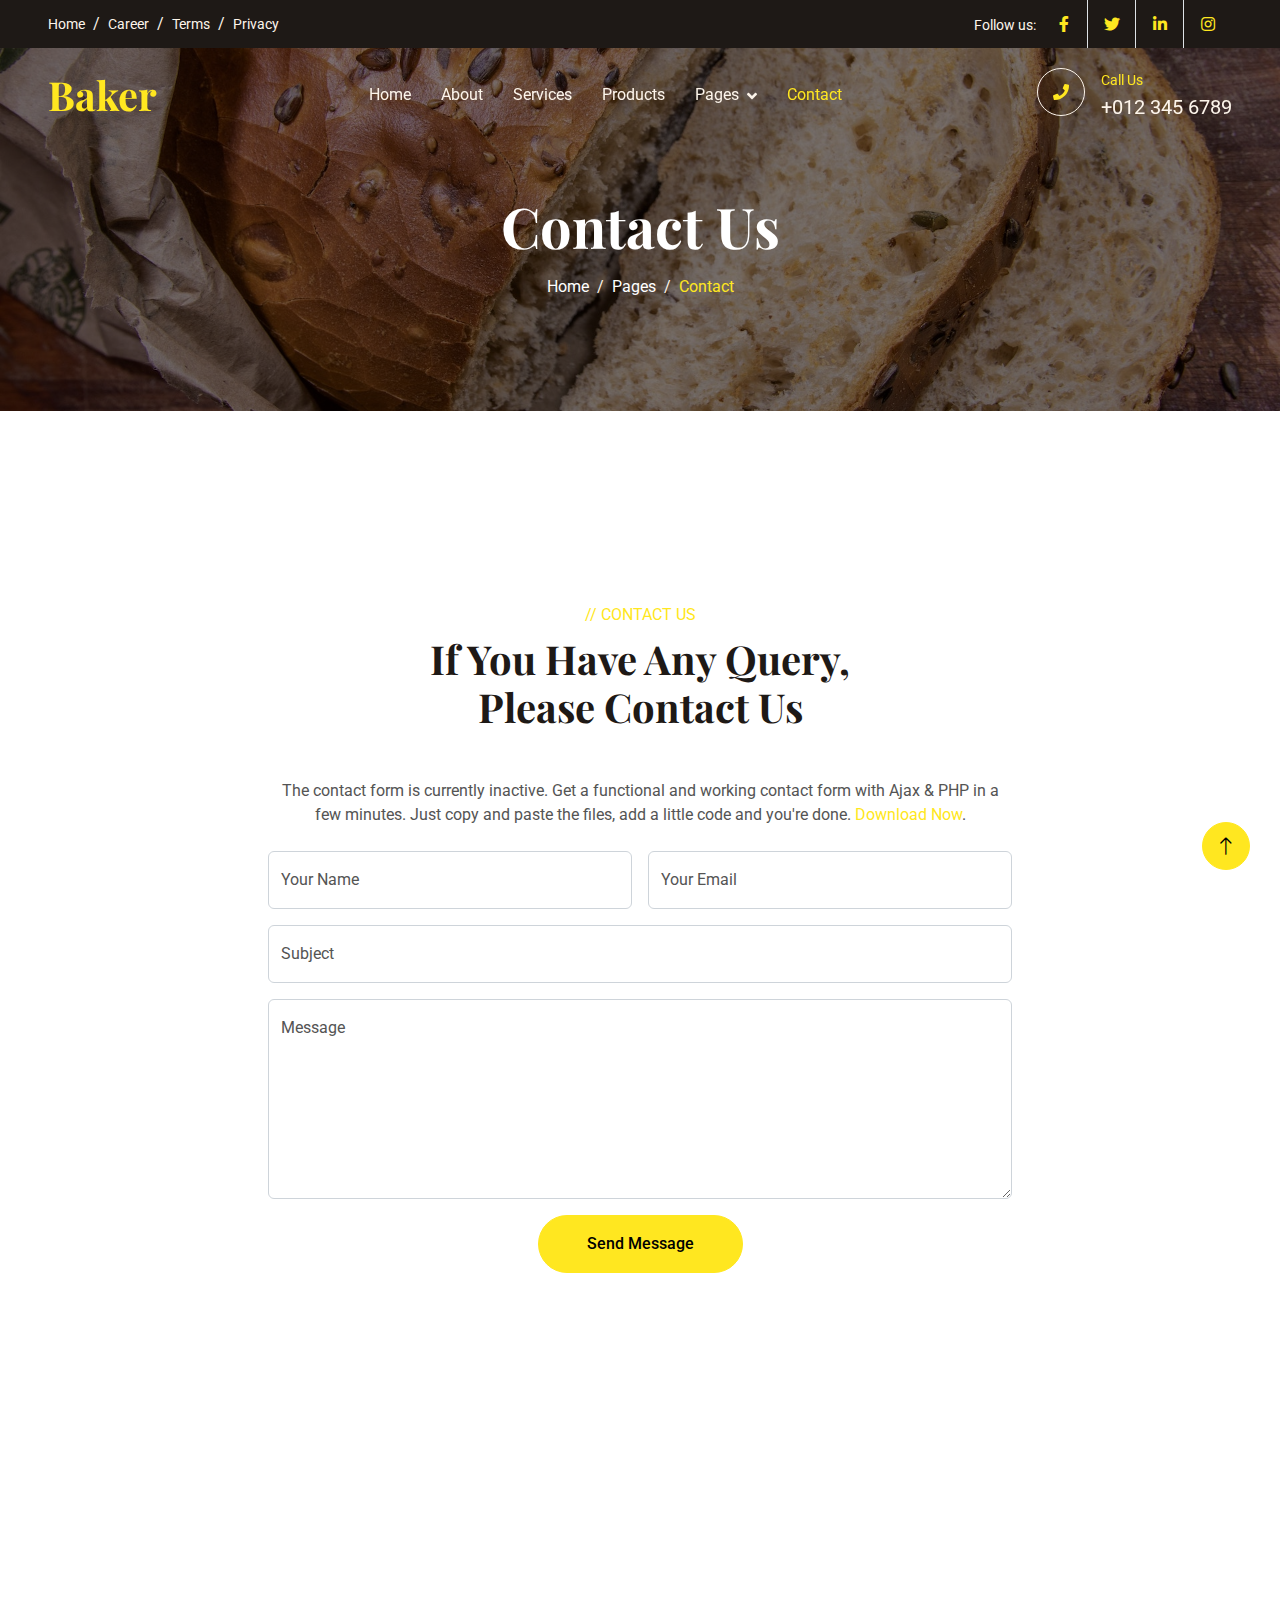
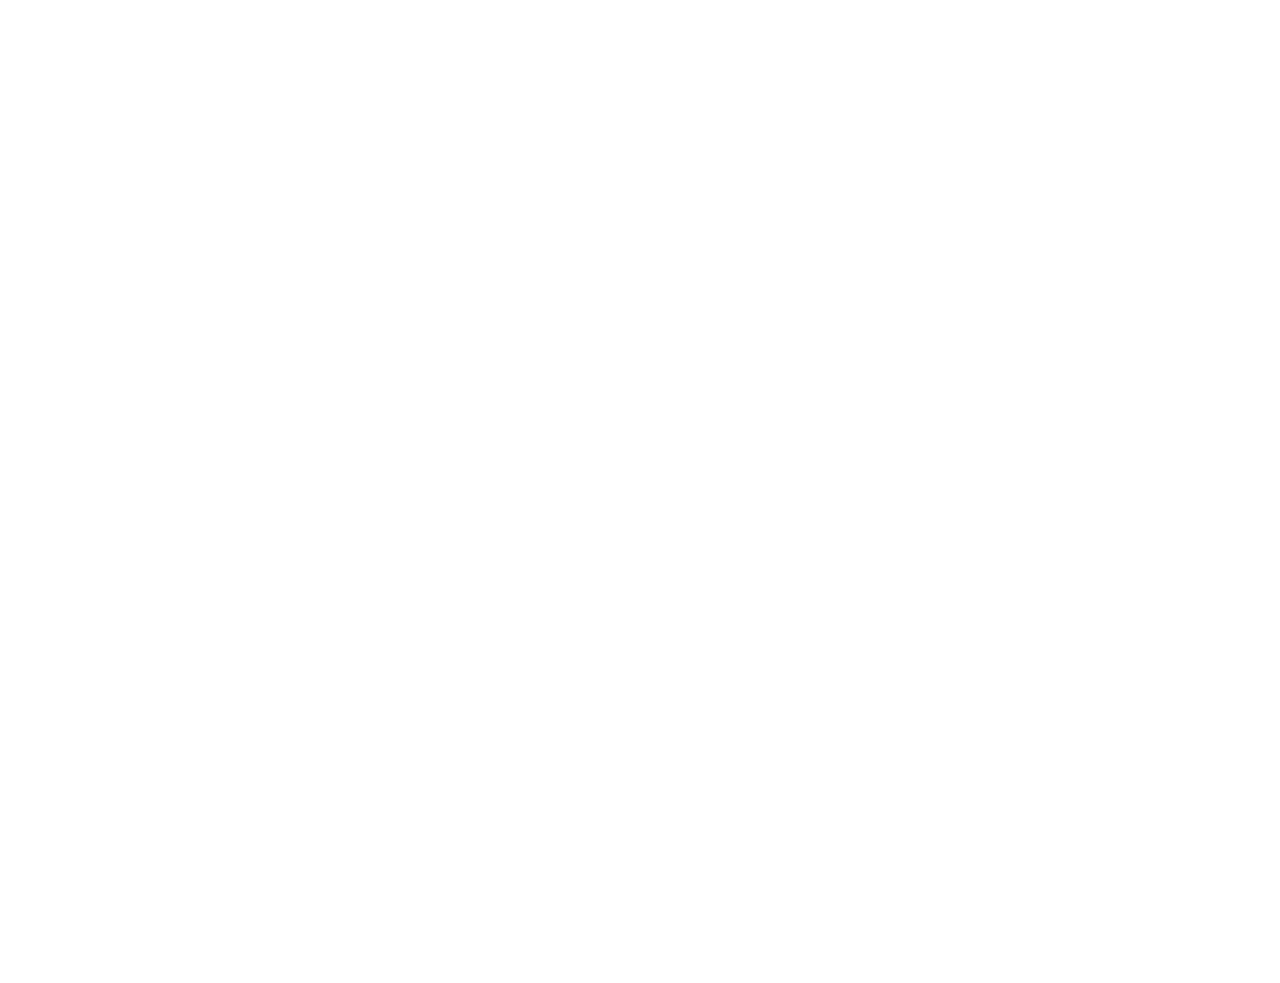
<file: contact.html>
<!DOCTYPE html>
<html lang="en">

<head>
    <meta charset="utf-8">
    <title>Baker - Bakery Website Template</title>
    <meta content="width=device-width, initial-scale=1.0" name="viewport">
    <meta content="" name="keywords">
    <meta content="" name="description">

    <!-- Favicon -->
    <link href="img/favicon.ico" rel="icon">

    <!-- Google Web Fonts -->
    <link rel="preconnect" href="https://fonts.googleapis.com">
    <link rel="preconnect" href="https://fonts.gstatic.com" crossorigin>
    <link href="https://fonts.googleapis.com/css2?family=Roboto:wght@400;500&family=Playfair+Display:wght@600;700&display=swap" rel="stylesheet"> 

    <!-- Icon Font Stylesheet -->
    <link href="https://cdnjs.cloudflare.com/ajax/libs/font-awesome/5.10.0/css/all.min.css" rel="stylesheet">
    <link href="https://cdn.jsdelivr.net/npm/bootstrap-icons@1.4.1/font/bootstrap-icons.css" rel="stylesheet">

    <!-- Libraries Stylesheet -->
    <link href="lib/animate/animate.min.css" rel="stylesheet">
    <link href="lib/owlcarousel/assets/owl.carousel.min.css" rel="stylesheet">

    <!-- Customized Bootstrap Stylesheet -->
    <link href="css/bootstrap.min.css" rel="stylesheet">

    <!-- Template Stylesheet -->
    <link href="css/style.css" rel="stylesheet">
</head>

<body>
    <!-- Spinner Start -->
    <div id="spinner" class="show bg-white position-fixed translate-middle w-100 vh-100 top-50 start-50 d-flex align-items-center justify-content-center">
        <div class="spinner-grow text-primary" role="status"></div>
    </div>
    <!-- Spinner End -->


    <!-- Topbar Start -->
    <div class="container-fluid top-bar bg-dark text-light px-0 wow fadeIn" data-wow-delay="0.1s">
        <div class="row gx-0 align-items-center d-none d-lg-flex">
            <div class="col-lg-6 px-5 text-start">
                <ol class="breadcrumb mb-0">
                    <li class="breadcrumb-item"><a class="small text-light" href="#">Home</a></li>
                    <li class="breadcrumb-item"><a class="small text-light" href="#">Career</a></li>
                    <li class="breadcrumb-item"><a class="small text-light" href="#">Terms</a></li>
                    <li class="breadcrumb-item"><a class="small text-light" href="#">Privacy</a></li>
                </ol>
            </div>
            <div class="col-lg-6 px-5 text-end">
                <small>Follow us:</small>
                <div class="h-100 d-inline-flex align-items-center">
                    <a class="btn-lg-square text-primary border-end rounded-0" href=""><i class="fab fa-facebook-f"></i></a>
                    <a class="btn-lg-square text-primary border-end rounded-0" href=""><i class="fab fa-twitter"></i></a>
                    <a class="btn-lg-square text-primary border-end rounded-0" href=""><i class="fab fa-linkedin-in"></i></a>
                    <a class="btn-lg-square text-primary pe-0" href=""><i class="fab fa-instagram"></i></a>
                </div>
            </div>
        </div>
    </div>
    <!-- Topbar End -->


    <!-- Navbar Start -->
    <nav class="navbar navbar-expand-lg navbar-dark fixed-top py-lg-0 px-lg-5 wow fadeIn" data-wow-delay="0.1s">
        <a href="index.html" class="navbar-brand ms-4 ms-lg-0">
            <h1 class="text-primary m-0">Baker</h1>
        </a>
        <button type="button" class="navbar-toggler me-4" data-bs-toggle="collapse" data-bs-target="#navbarCollapse">
            <span class="navbar-toggler-icon"></span>
        </button>
        <div class="collapse navbar-collapse" id="navbarCollapse">
            <div class="navbar-nav mx-auto p-4 p-lg-0">
                <a href="index.html" class="nav-item nav-link">Home</a>
                <a href="about.html" class="nav-item nav-link">About</a>
                <a href="service.html" class="nav-item nav-link">Services</a>
                <a href="product.html" class="nav-item nav-link">Products</a>
                <div class="nav-item dropdown">
                    <a href="#" class="nav-link dropdown-toggle" data-bs-toggle="dropdown">Pages</a>
                    <div class="dropdown-menu m-0">
                        <a href="team.html" class="dropdown-item">Our Team</a>
                        <a href="testimonial.html" class="dropdown-item">Testimonial</a>
                        <a href="404.html" class="dropdown-item">404 Page</a>
                    </div>
                </div>
                <a href="contact.html" class="nav-item nav-link active">Contact</a>
            </div>
            <div class=" d-none d-lg-flex">
                <div class="flex-shrink-0 btn-lg-square border border-light rounded-circle">
                    <i class="fa fa-phone text-primary"></i>
                </div>
                <div class="ps-3">
                    <small class="text-primary mb-0">Call Us</small>
                    <p class="text-light fs-5 mb-0">+012 345 6789</p>
                </div>
            </div>
        </div>
    </nav>
    <!-- Navbar End -->


    <!-- Page Header Start -->
    <div class="container-fluid page-header py-6 wow fadeIn" data-wow-delay="0.1s">
        <div class="container text-center pt-5 pb-3">
            <h1 class="display-4 text-white animated slideInDown mb-3">Contact Us</h1>
            <nav aria-label="breadcrumb animated slideInDown">
                <ol class="breadcrumb justify-content-center mb-0">
                    <li class="breadcrumb-item"><a class="text-white" href="#">Home</a></li>
                    <li class="breadcrumb-item"><a class="text-white" href="#">Pages</a></li>
                    <li class="breadcrumb-item text-primary active" aria-current="page">Contact</li>
                </ol>
            </nav>
        </div>
    </div>
    <!-- Page Header End -->


    <!-- Contact Start -->
    <div class="container-xxl py-6">
        <div class="container">
            <div class="text-center mx-auto mb-5 wow fadeInUp" data-wow-delay="0.1s" style="max-width: 500px;">
                <p class="text-primary text-uppercase mb-2">// Contact Us</p>
                <h1 class="display-6 mb-4">If You Have Any Query, Please Contact Us</h1>
            </div>
            <div class="row g-0 justify-content-center">
                <div class="col-lg-8 wow fadeInUp" data-wow-delay="0.1s">
                    <p class="text-center mb-4">The contact form is currently inactive. Get a functional and working contact form with Ajax & PHP in a few minutes. Just copy and paste the files, add a little code and you're done. <a href="https://freewebsitecreate.net/contact-form">Download Now</a>.</p>
                    <form>
                        <div class="row g-3">
                            <div class="col-md-6">
                                <div class="form-floating">
                                    <input type="text" class="form-control" id="name" placeholder="Your Name">
                                    <label for="name">Your Name</label>
                                </div>
                            </div>
                            <div class="col-md-6">
                                <div class="form-floating">
                                    <input type="email" class="form-control" id="email" placeholder="Your Email">
                                    <label for="email">Your Email</label>
                                </div>
                            </div>
                            <div class="col-12">
                                <div class="form-floating">
                                    <input type="text" class="form-control" id="subject" placeholder="Subject">
                                    <label for="subject">Subject</label>
                                </div>
                            </div>
                            <div class="col-12">
                                <div class="form-floating">
                                    <textarea class="form-control" placeholder="Leave a message here" id="message" style="height: 200px"></textarea>
                                    <label for="message">Message</label>
                                </div>
                            </div>
                            <div class="col-12 text-center">
                                <button class="btn btn-primary rounded-pill py-3 px-5" type="submit">Send Message</button>
                            </div>
                        </div>
                    </form>
                </div>
            </div>
        </div>
    </div>
    <!-- Contact End -->


    <!-- Google Map Start -->
    <div class="container-xxl py-6 px-0 wow fadeInUp" data-wow-delay="0.1s">
        <iframe class="w-100 mb-n2" style="height: 450px;"
            src="https://www.google.com/maps/embed?pb=!1m18!1m12!1m3!1d3001156.4288297426!2d-78.01371936852176!3d42.72876761954724!2m3!1f0!2f0!3f0!3m2!1i1024!2i768!4f13.1!3m3!1m2!1s0x4ccc4bf0f123a5a9%3A0xddcfc6c1de189567!2sNew%20York%2C%20USA!5e0!3m2!1sen!2sbd!4v1603794290143!5m2!1sen!2sbd"
            frameborder="0" allowfullscreen="" aria-hidden="false" tabindex="0"></iframe>
    </div>
    <!-- Google Map End -->


    <!-- Footer Start -->
    <div class="container-fluid bg-dark text-light footer my-6 mb-0 py-5 wow fadeIn" data-wow-delay="0.1s">
        <div class="container py-5">
            <div class="row g-5">
                <div class="col-lg-3 col-md-6">
                    <h4 class="text-light mb-4">Office Address</h4>
                    <p class="mb-2"><i class="fa fa-map-marker-alt me-3"></i>Dhaka, Bangladesh</p>
                    <p class="mb-2"><i class="fa fa-phone-alt me-3"></i>+012 345 67890</p>
                    <p class="mb-2"><i class="fa fa-envelope me-3"></i>info@example.com</p>
                    <div class="d-flex pt-2">
                        <a class="btn btn-square btn-outline-light rounded-circle me-1" href=""><i class="fab fa-twitter"></i></a>
                        <a class="btn btn-square btn-outline-light rounded-circle me-1" href=""><i class="fab fa-facebook-f"></i></a>
                        <a class="btn btn-square btn-outline-light rounded-circle me-1" href=""><i class="fab fa-youtube"></i></a>
                        <a class="btn btn-square btn-outline-light rounded-circle me-0" href=""><i class="fab fa-linkedin-in"></i></a>
                    </div>
                </div>
                <div class="col-lg-3 col-md-6">
                    <h4 class="text-light mb-4">Quick Links</h4>
                    <a class="btn btn-link" href="">About Us</a>
                    <a class="btn btn-link" href="">Contact Us</a>
                    <a class="btn btn-link" href="">Our Services</a>
                    <a class="btn btn-link" href="">Terms & Condition</a>
                    <a class="btn btn-link" href="">Support</a>
                </div>
                <div class="col-lg-3 col-md-6">
                    <h4 class="text-light mb-4">Quick Links</h4>
                    <a class="btn btn-link" href="">About Us</a>
                    <a class="btn btn-link" href="">Contact Us</a>
                    <a class="btn btn-link" href="">Our Services</a>
                    <a class="btn btn-link" href="">Terms & Condition</a>
                    <a class="btn btn-link" href="">Support</a>
                </div>
                <div class="col-lg-3 col-md-6">
                    <h4 class="text-light mb-4">Photo Gallery</h4>
                    <div class="row g-2">
                        <div class="col-4">
                            <img class="img-fluid bg-light rounded p-1" src="img/product-1.jpg" alt="Image">
                        </div>
                        <div class="col-4">
                            <img class="img-fluid bg-light rounded p-1" src="img/product-2.jpg" alt="Image">
                        </div>
                        <div class="col-4">
                            <img class="img-fluid bg-light rounded p-1" src="img/product-3.jpg" alt="Image">
                        </div>
                        <div class="col-4">
                            <img class="img-fluid bg-light rounded p-1" src="img/product-2.jpg" alt="Image">
                        </div>
                        <div class="col-4">
                            <img class="img-fluid bg-light rounded p-1" src="img/product-3.jpg" alt="Image">
                        </div>
                        <div class="col-4">
                            <img class="img-fluid bg-light rounded p-1" src="img/product-1.jpg" alt="Image">
                        </div>
                    </div>
                </div>
            </div>
        </div>
    </div>
    <!-- Footer End -->


    <!-- Copyright Start -->
    <div class="container-fluid copyright text-light py-4 wow fadeIn" data-wow-delay="0.1s">
        <div class="container">
            <div class="row">
                <div class="col-md-6 text-center text-md-start mb-3 mb-md-0">
                    &copy; <a href="#">Your Site Name</a>, All Right Reserved.
                </div>
                <div class="col-md-6 text-center text-md-end">
                    Designed By <a href="#">Ahad Hossain</a>
                </div>
            </div>
        </div>
    </div>
    <!-- Copyright End -->


    <!-- Back to Top -->
    <a href="#" class="btn btn-lg btn-primary btn-lg-square rounded-circle back-to-top"><i class="bi bi-arrow-up"></i></a>


    <!-- JavaScript Libraries -->
    <script src="https://code.jquery.com/jquery-3.4.1.min.js"></script>
    <script src="https://cdn.jsdelivr.net/npm/bootstrap@5.0.0/dist/js/bootstrap.bundle.min.js"></script>
    <script src="lib/wow/wow.min.js"></script>
    <script src="lib/easing/easing.min.js"></script>
    <script src="lib/waypoints/waypoints.min.js"></script>
    <script src="lib/counterup/counterup.min.js"></script>
    <script src="lib/owlcarousel/owl.carousel.min.js"></script>

    <!-- Template Javascript -->
    <script src="js/main.js"></script>
</body>

</html>
</file>
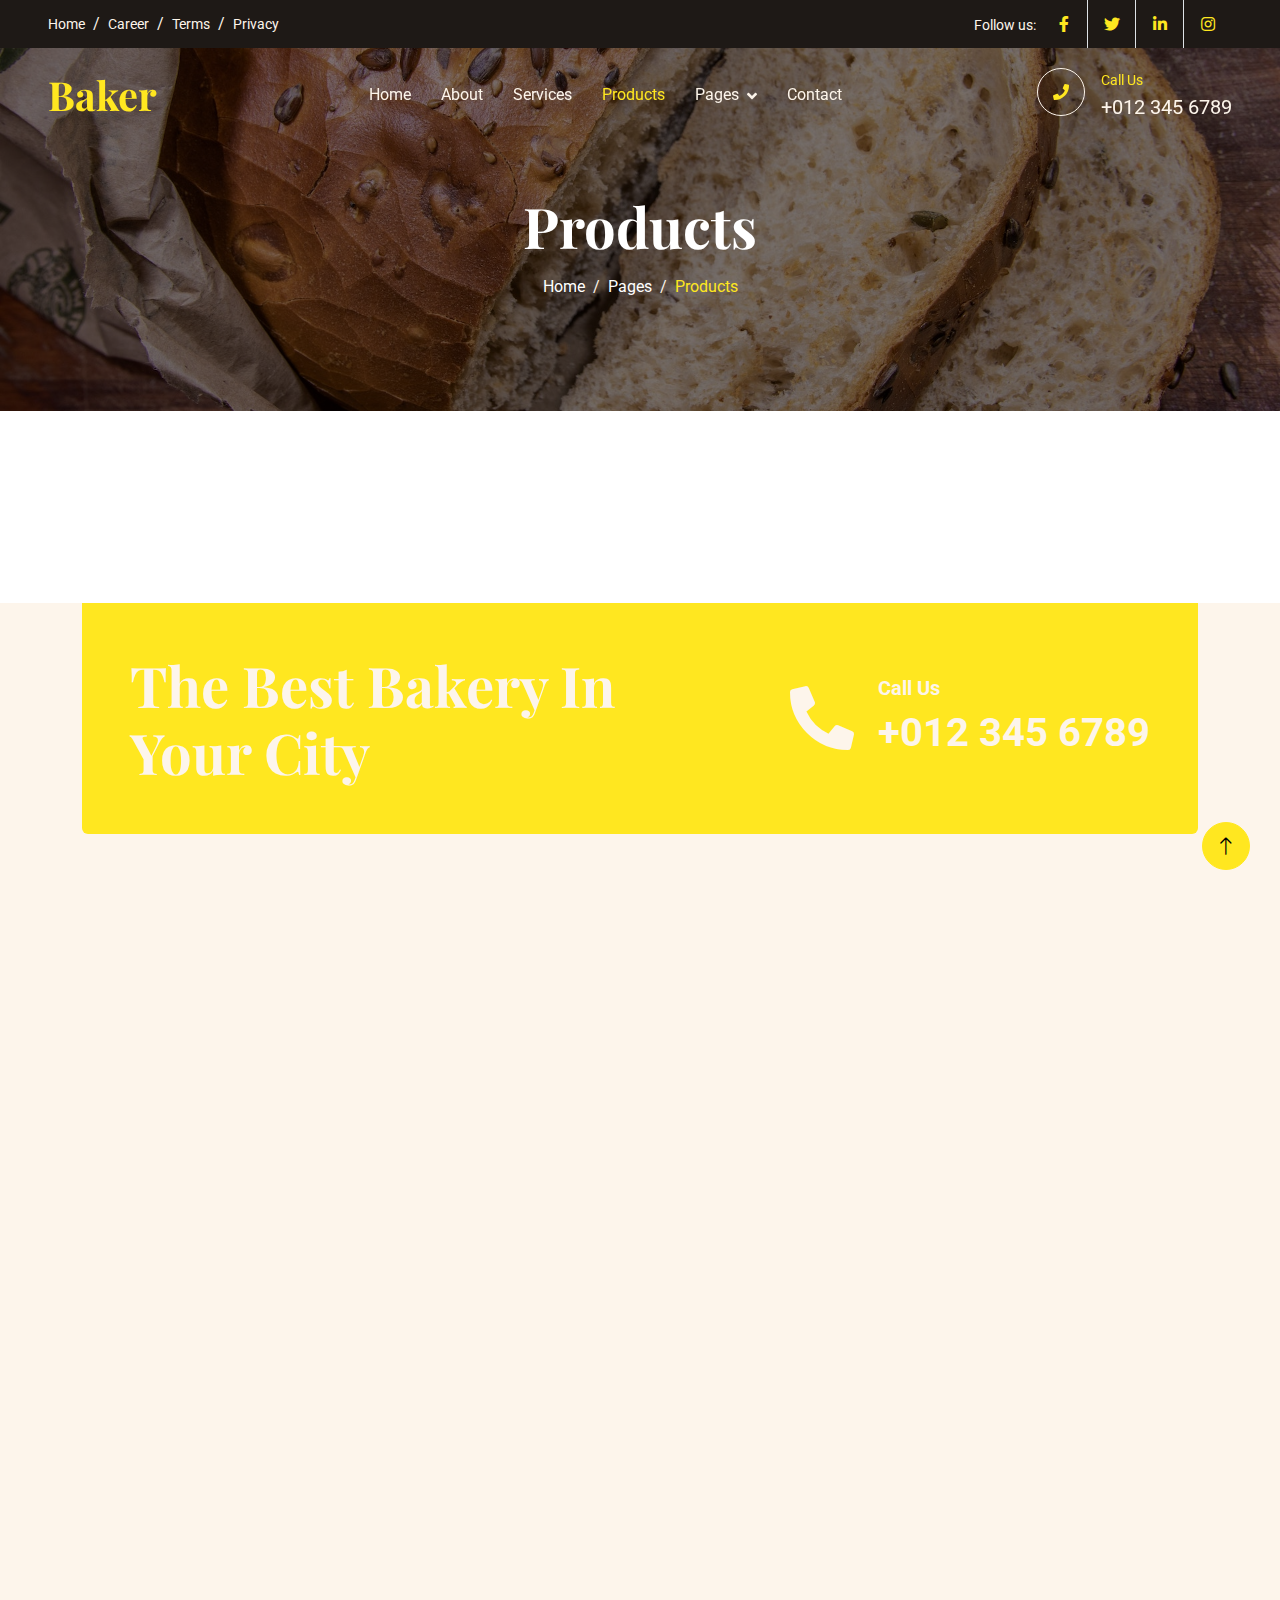
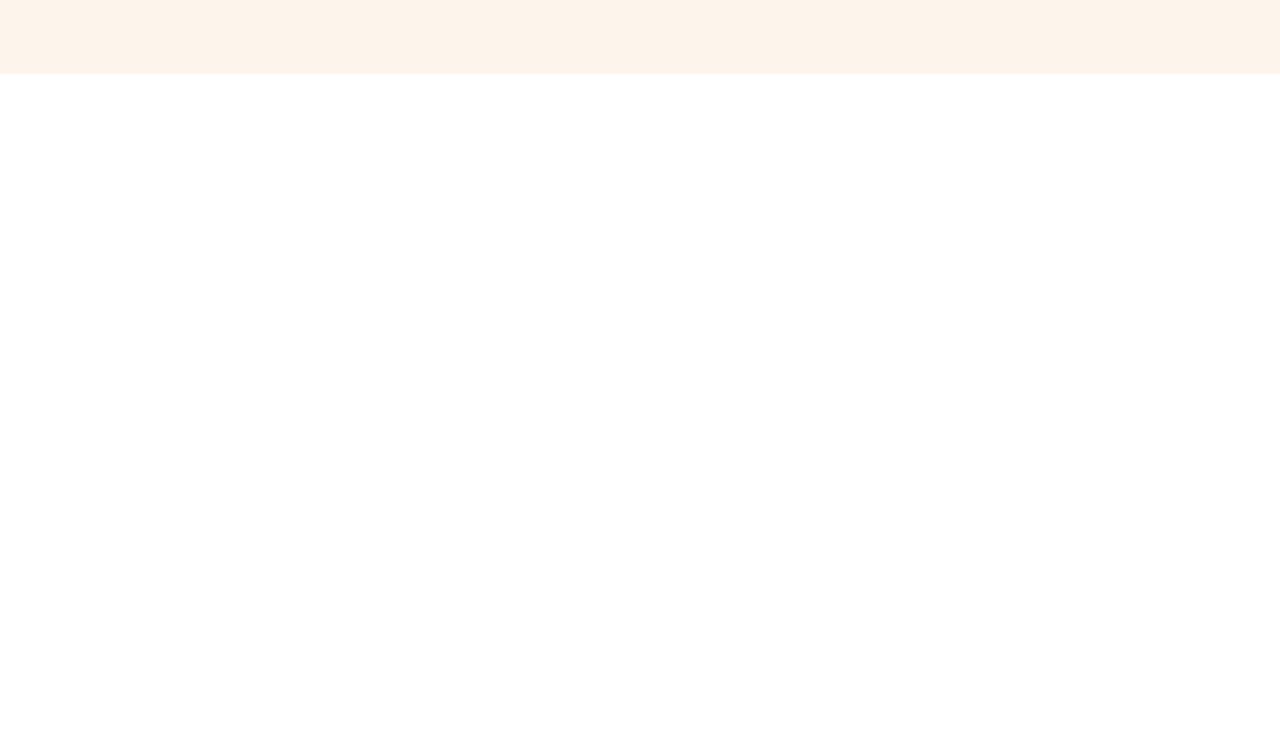
<file: product.html>
<!DOCTYPE html>
<html lang="en">

<head>
    <meta charset="utf-8">
    <title>Baker - Bakery Website Template</title>
    <meta content="width=device-width, initial-scale=1.0" name="viewport">
    <meta content="" name="keywords">
    <meta content="" name="description">

    <!-- Favicon -->
    <link href="img/favicon.ico" rel="icon">

    <!-- Google Web Fonts -->
    <link rel="preconnect" href="https://fonts.googleapis.com">
    <link rel="preconnect" href="https://fonts.gstatic.com" crossorigin>
    <link href="https://fonts.googleapis.com/css2?family=Roboto:wght@400;500&family=Playfair+Display:wght@600;700&display=swap" rel="stylesheet"> 

    <!-- Icon Font Stylesheet -->
    <link href="https://cdnjs.cloudflare.com/ajax/libs/font-awesome/5.10.0/css/all.min.css" rel="stylesheet">
    <link href="https://cdn.jsdelivr.net/npm/bootstrap-icons@1.4.1/font/bootstrap-icons.css" rel="stylesheet">

    <!-- Libraries Stylesheet -->
    <link href="lib/animate/animate.min.css" rel="stylesheet">
    <link href="lib/owlcarousel/assets/owl.carousel.min.css" rel="stylesheet">

    <!-- Customized Bootstrap Stylesheet -->
    <link href="css/bootstrap.min.css" rel="stylesheet">

    <!-- Template Stylesheet -->
    <link href="css/style.css" rel="stylesheet">
</head>

<body>
    <!-- Spinner Start -->
    <div id="spinner" class="show bg-white position-fixed translate-middle w-100 vh-100 top-50 start-50 d-flex align-items-center justify-content-center">
        <div class="spinner-grow text-primary" role="status"></div>
    </div>
    <!-- Spinner End -->


    <!-- Topbar Start -->
    <div class="container-fluid top-bar bg-dark text-light px-0 wow fadeIn" data-wow-delay="0.1s">
        <div class="row gx-0 align-items-center d-none d-lg-flex">
            <div class="col-lg-6 px-5 text-start">
                <ol class="breadcrumb mb-0">
                    <li class="breadcrumb-item"><a class="small text-light" href="#">Home</a></li>
                    <li class="breadcrumb-item"><a class="small text-light" href="#">Career</a></li>
                    <li class="breadcrumb-item"><a class="small text-light" href="#">Terms</a></li>
                    <li class="breadcrumb-item"><a class="small text-light" href="#">Privacy</a></li>
                </ol>
            </div>
            <div class="col-lg-6 px-5 text-end">
                <small>Follow us:</small>
                <div class="h-100 d-inline-flex align-items-center">
                    <a class="btn-lg-square text-primary border-end rounded-0" href=""><i class="fab fa-facebook-f"></i></a>
                    <a class="btn-lg-square text-primary border-end rounded-0" href=""><i class="fab fa-twitter"></i></a>
                    <a class="btn-lg-square text-primary border-end rounded-0" href=""><i class="fab fa-linkedin-in"></i></a>
                    <a class="btn-lg-square text-primary pe-0" href=""><i class="fab fa-instagram"></i></a>
                </div>
            </div>
        </div>
    </div>
    <!-- Topbar End -->


    <!-- Navbar Start -->
    <nav class="navbar navbar-expand-lg navbar-dark fixed-top py-lg-0 px-lg-5 wow fadeIn" data-wow-delay="0.1s">
        <a href="index.html" class="navbar-brand ms-4 ms-lg-0">
            <h1 class="text-primary m-0">Baker</h1>
        </a>
        <button type="button" class="navbar-toggler me-4" data-bs-toggle="collapse" data-bs-target="#navbarCollapse">
            <span class="navbar-toggler-icon"></span>
        </button>
        <div class="collapse navbar-collapse" id="navbarCollapse">
            <div class="navbar-nav mx-auto p-4 p-lg-0">
                <a href="index.html" class="nav-item nav-link">Home</a>
                <a href="about.html" class="nav-item nav-link">About</a>
                <a href="service.html" class="nav-item nav-link">Services</a>
                <a href="product.html" class="nav-item nav-link active">Products</a>
                <div class="nav-item dropdown">
                    <a href="#" class="nav-link dropdown-toggle" data-bs-toggle="dropdown">Pages</a>
                    <div class="dropdown-menu m-0">
                        <a href="team.html" class="dropdown-item">Our Team</a>
                        <a href="testimonial.html" class="dropdown-item">Testimonial</a>
                        <a href="404.html" class="dropdown-item">404 Page</a>
                    </div>
                </div>
                <a href="contact.html" class="nav-item nav-link">Contact</a>
            </div>
            <div class=" d-none d-lg-flex">
                <div class="flex-shrink-0 btn-lg-square border border-light rounded-circle">
                    <i class="fa fa-phone text-primary"></i>
                </div>
                <div class="ps-3">
                    <small class="text-primary mb-0">Call Us</small>
                    <p class="text-light fs-5 mb-0">+012 345 6789</p>
                </div>
            </div>
        </div>
    </nav>
    <!-- Navbar End -->


    <!-- Page Header Start -->
    <div class="container-fluid page-header py-6 wow fadeIn" data-wow-delay="0.1s">
        <div class="container text-center pt-5 pb-3">
            <h1 class="display-4 text-white animated slideInDown mb-3">Products</h1>
            <nav aria-label="breadcrumb animated slideInDown">
                <ol class="breadcrumb justify-content-center mb-0">
                    <li class="breadcrumb-item"><a class="text-white" href="#">Home</a></li>
                    <li class="breadcrumb-item"><a class="text-white" href="#">Pages</a></li>
                    <li class="breadcrumb-item text-primary active" aria-current="page">Products</li>
                </ol>
            </nav>
        </div>
    </div>
    <!-- Page Header End -->


    <!-- Product Start -->
    <div class="container-xxl bg-light my-6 py-6 pt-0" style="margin: 12rem 0;">
        <div class="container">
            <div class="bg-primary text-light rounded-bottom p-5 my-6 mt-0 wow fadeInUp" data-wow-delay="0.1s">
                <div class="row g-4 align-items-center">
                    <div class="col-lg-6">
                        <h1 class="display-4 text-light mb-0">The Best Bakery In Your City</h1>
                    </div>
                    <div class="col-lg-6 text-lg-end">
                        <div class="d-inline-flex align-items-center text-start">
                            <i class="fa fa-phone-alt fa-4x flex-shrink-0"></i>
                            <div class="ms-4">
                                <p class="fs-5 fw-bold mb-0">Call Us</p>
                                <p class="fs-1 fw-bold mb-0">+012 345 6789</p>
                            </div>
                        </div>
                    </div>
                </div>
            </div>
            <div class="text-center mx-auto mb-5 wow fadeInUp" data-wow-delay="0.1s" style="max-width: 500px;">
                <p class="text-primary text-uppercase mb-2">// Bakery Products</p>
                <h1 class="display-6 mb-4">Explore The Categories Of Our Bakery Products</h1>
            </div>
            <div class="row g-4">
                <div class="col-lg-4 col-md-6 wow fadeInUp" data-wow-delay="0.1s">
                    <div class="product-item d-flex flex-column bg-white rounded overflow-hidden h-100">
                        <div class="text-center p-4">
                            <div class="d-inline-block border border-primary rounded-pill px-3 mb-3">$11 - $99</div>
                            <h3 class="mb-3">Cake</h3>
                            <span>Tempor erat elitr rebum at clita dolor diam ipsum sit diam amet diam et eos</span>
                        </div>
                        <div class="position-relative mt-auto">
                            <img class="img-fluid" src="img/product-1.jpg" alt="">
                            <div class="product-overlay">
                                <a class="btn btn-lg-square btn-outline-light rounded-circle" href=""><i class="fa fa-eye text-primary"></i></a>
                            </div>
                        </div>
                    </div>
                </div>
                <div class="col-lg-4 col-md-6 wow fadeInUp" data-wow-delay="0.3s">
                    <div class="product-item d-flex flex-column bg-white rounded overflow-hidden h-100">
                        <div class="text-center p-4">
                            <div class="d-inline-block border border-primary rounded-pill pt-1 px-3 mb-3">$11 - $99</div>
                            <h3 class="mb-3">Bread</h3>
                            <span>Tempor erat elitr rebum at clita dolor diam ipsum sit diam amet diam et eos</span>
                        </div>
                        <div class="position-relative mt-auto">
                            <img class="img-fluid" src="img/product-2.jpg" alt="">
                            <div class="product-overlay">
                                <a class="btn btn-lg-square btn-outline-light rounded-circle" href=""><i class="fa fa-eye text-primary"></i></a>
                            </div>
                        </div>
                    </div>
                </div>
                <div class="col-lg-4 col-md-6 wow fadeInUp" data-wow-delay="0.5s">
                    <div class="product-item d-flex flex-column bg-white rounded overflow-hidden h-100">
                        <div class="text-center p-4">
                            <div class="d-inline-block border border-primary rounded-pill pt-1 px-3 mb-3">$11 - $99</div>
                            <h4 class="mb-3">Cookies</h4>
                            <span>Tempor erat elitr rebum at clita dolor diam ipsum sit diam amet diam et eos</span>
                        </div>
                        <div class="position-relative mt-auto">
                            <img class="img-fluid" src="img/product-3.jpg" alt="">
                            <div class="product-overlay">
                                <a class="btn btn-lg-square btn-outline-light rounded-circle" href=""><i class="fa fa-eye text-primary"></i></a>
                            </div>
                        </div>
                    </div>
                </div>
            </div>
        </div>
    </div>
    <!-- Product End -->


    <!-- Footer Start -->
    <div class="container-fluid bg-dark text-light footer my-6 mb-0 py-5 wow fadeIn" data-wow-delay="0.1s">
        <div class="container py-5">
            <div class="row g-5">
                <div class="col-lg-3 col-md-6">
                    <h4 class="text-light mb-4">Office Address</h4>
                    <p class="mb-2"><i class="fa fa-map-marker-alt me-3"></i>Dhaka, Bangladesh</p>
                    <p class="mb-2"><i class="fa fa-phone-alt me-3"></i>+012 345 67890</p>
                    <p class="mb-2"><i class="fa fa-envelope me-3"></i>info@example.com</p>
                    <div class="d-flex pt-2">
                        <a class="btn btn-square btn-outline-light rounded-circle me-1" href=""><i class="fab fa-twitter"></i></a>
                        <a class="btn btn-square btn-outline-light rounded-circle me-1" href=""><i class="fab fa-facebook-f"></i></a>
                        <a class="btn btn-square btn-outline-light rounded-circle me-1" href=""><i class="fab fa-youtube"></i></a>
                        <a class="btn btn-square btn-outline-light rounded-circle me-0" href=""><i class="fab fa-linkedin-in"></i></a>
                    </div>
                </div>
                <div class="col-lg-3 col-md-6">
                    <h4 class="text-light mb-4">Quick Links</h4>
                    <a class="btn btn-link" href="">About Us</a>
                    <a class="btn btn-link" href="">Contact Us</a>
                    <a class="btn btn-link" href="">Our Services</a>
                    <a class="btn btn-link" href="">Terms & Condition</a>
                    <a class="btn btn-link" href="">Support</a>
                </div>
                <div class="col-lg-3 col-md-6">
                    <h4 class="text-light mb-4">Quick Links</h4>
                    <a class="btn btn-link" href="">About Us</a>
                    <a class="btn btn-link" href="">Contact Us</a>
                    <a class="btn btn-link" href="">Our Services</a>
                    <a class="btn btn-link" href="">Terms & Condition</a>
                    <a class="btn btn-link" href="">Support</a>
                </div>
                <div class="col-lg-3 col-md-6">
                    <h4 class="text-light mb-4">Photo Gallery</h4>
                    <div class="row g-2">
                        <div class="col-4">
                            <img class="img-fluid bg-light rounded p-1" src="img/product-1.jpg" alt="Image">
                        </div>
                        <div class="col-4">
                            <img class="img-fluid bg-light rounded p-1" src="img/product-2.jpg" alt="Image">
                        </div>
                        <div class="col-4">
                            <img class="img-fluid bg-light rounded p-1" src="img/product-3.jpg" alt="Image">
                        </div>
                        <div class="col-4">
                            <img class="img-fluid bg-light rounded p-1" src="img/product-2.jpg" alt="Image">
                        </div>
                        <div class="col-4">
                            <img class="img-fluid bg-light rounded p-1" src="img/product-3.jpg" alt="Image">
                        </div>
                        <div class="col-4">
                            <img class="img-fluid bg-light rounded p-1" src="img/product-1.jpg" alt="Image">
                        </div>
                    </div>
                </div>
            </div>
        </div>
    </div>
    <!-- Footer End -->


    <!-- Copyright Start -->
    <div class="container-fluid copyright text-light py-4 wow fadeIn" data-wow-delay="0.1s">
        <div class="container">
            <div class="row">
                <div class="col-md-6 text-center text-md-start mb-3 mb-md-0">
                    &copy; <a href="#">Your Site Name</a>, All Right Reserved.
                </div>
                <div class="col-md-6 text-center text-md-end">
                    Designed By <a href="#">Ahad Hossain</a>
                </div>
            </div>
        </div>
    </div>
    <!-- Copyright End -->


    <!-- Back to Top -->
    <a href="#" class="btn btn-lg btn-primary btn-lg-square rounded-circle back-to-top"><i class="bi bi-arrow-up"></i></a>


    <!-- JavaScript Libraries -->
    <script src="https://code.jquery.com/jquery-3.4.1.min.js"></script>
    <script src="https://cdn.jsdelivr.net/npm/bootstrap@5.0.0/dist/js/bootstrap.bundle.min.js"></script>
    <script src="lib/wow/wow.min.js"></script>
    <script src="lib/easing/easing.min.js"></script>
    <script src="lib/waypoints/waypoints.min.js"></script>
    <script src="lib/counterup/counterup.min.js"></script>
    <script src="lib/owlcarousel/owl.carousel.min.js"></script>

    <!-- Template Javascript -->
    <script src="js/main.js"></script>
</body>

</html>
</file>
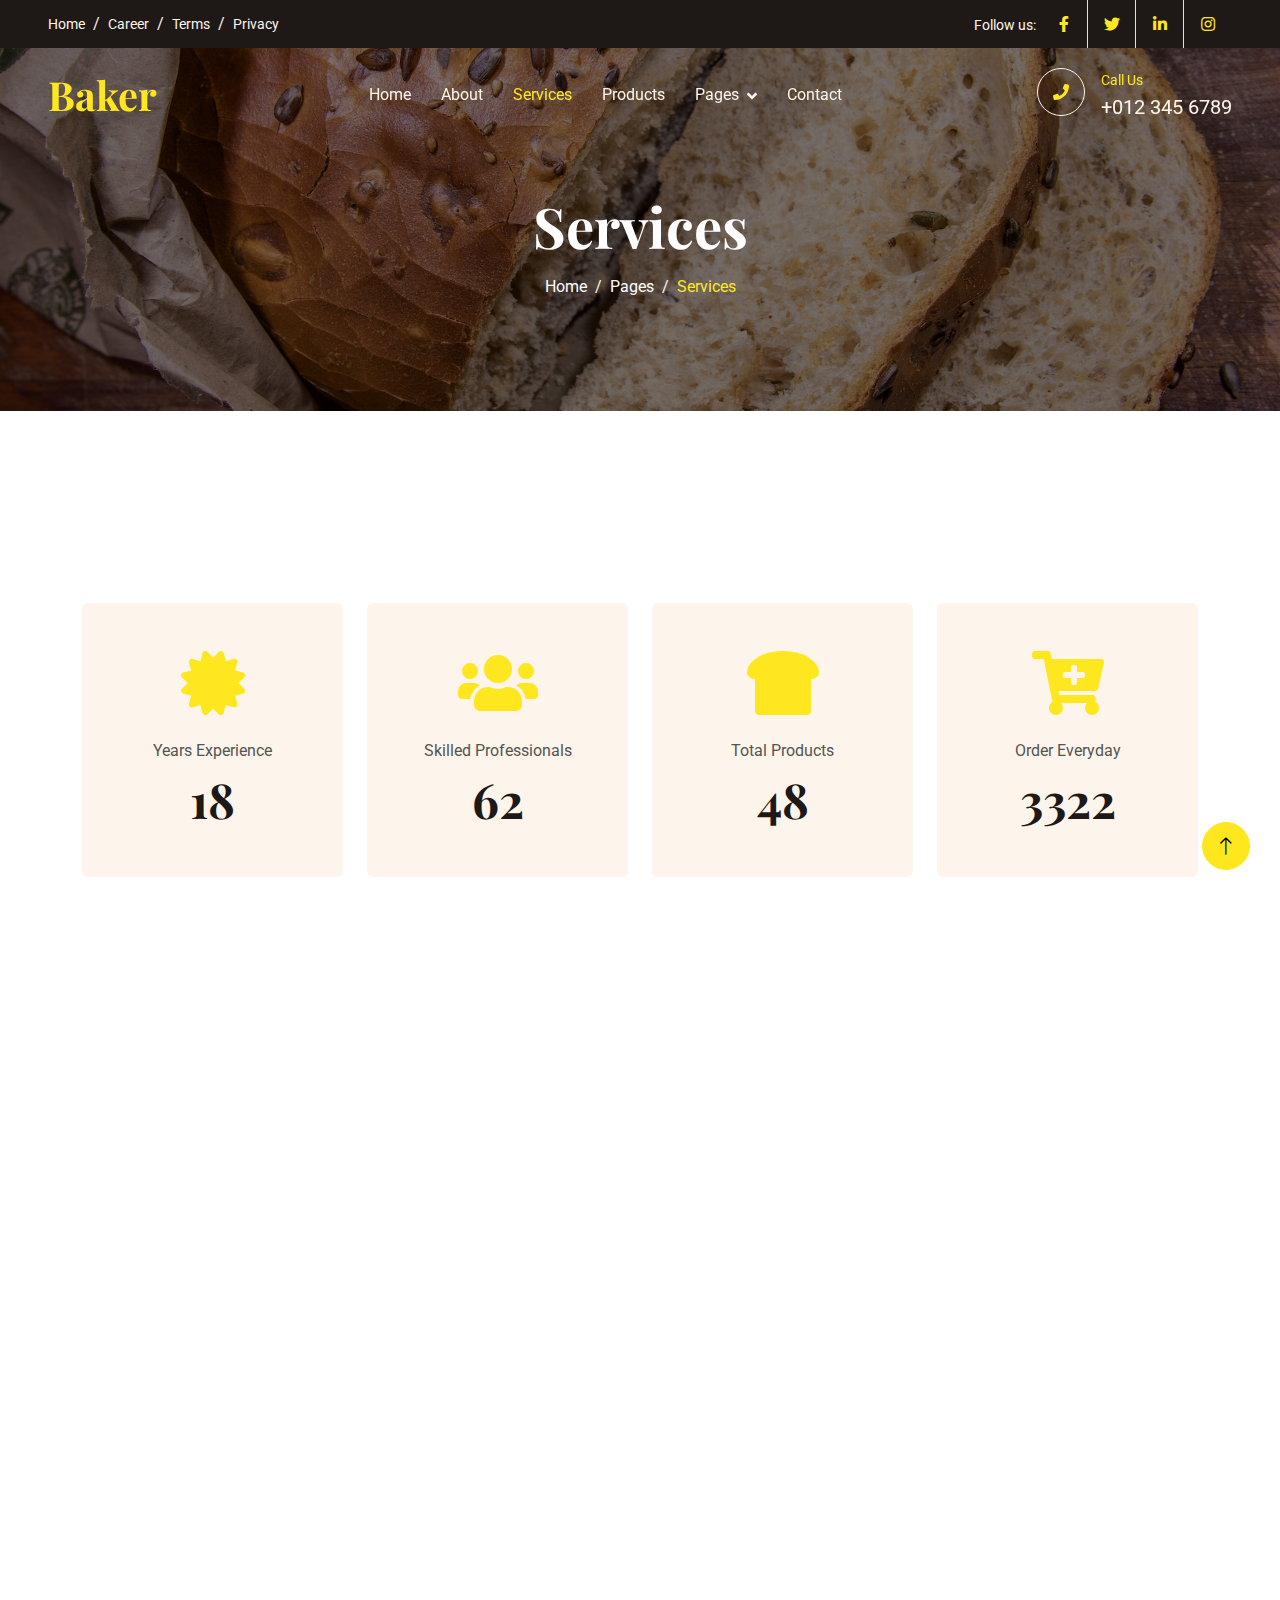
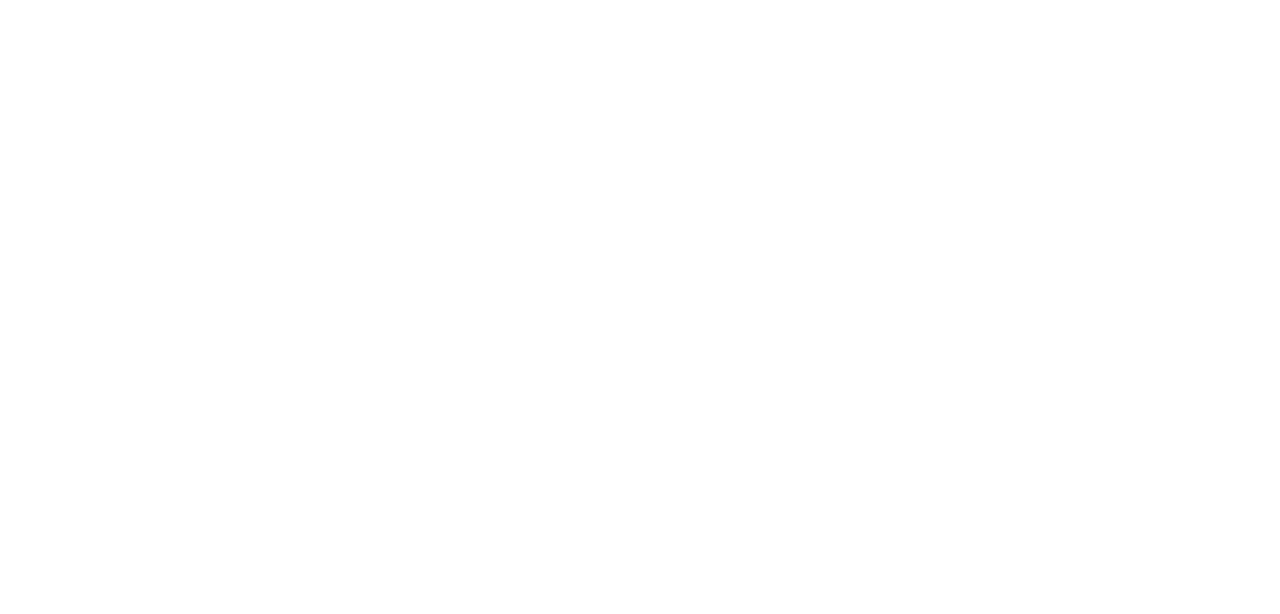
<file: service.html>
<!DOCTYPE html>
<html lang="en">

<head>
    <meta charset="utf-8">
    <title>Baker - Bakery Website Template</title>
    <meta content="width=device-width, initial-scale=1.0" name="viewport">
    <meta content="" name="keywords">
    <meta content="" name="description">

    <!-- Favicon -->
    <link href="img/favicon.ico" rel="icon">

    <!-- Google Web Fonts -->
    <link rel="preconnect" href="https://fonts.googleapis.com">
    <link rel="preconnect" href="https://fonts.gstatic.com" crossorigin>
    <link href="https://fonts.googleapis.com/css2?family=Roboto:wght@400;500&family=Playfair+Display:wght@600;700&display=swap" rel="stylesheet"> 

    <!-- Icon Font Stylesheet -->
    <link href="https://cdnjs.cloudflare.com/ajax/libs/font-awesome/5.10.0/css/all.min.css" rel="stylesheet">
    <link href="https://cdn.jsdelivr.net/npm/bootstrap-icons@1.4.1/font/bootstrap-icons.css" rel="stylesheet">

    <!-- Libraries Stylesheet -->
    <link href="lib/animate/animate.min.css" rel="stylesheet">
    <link href="lib/owlcarousel/assets/owl.carousel.min.css" rel="stylesheet">

    <!-- Customized Bootstrap Stylesheet -->
    <link href="css/bootstrap.min.css" rel="stylesheet">

    <!-- Template Stylesheet -->
    <link href="css/style.css" rel="stylesheet">
</head>

<body>
    <!-- Spinner Start -->
    <div id="spinner" class="show bg-white position-fixed translate-middle w-100 vh-100 top-50 start-50 d-flex align-items-center justify-content-center">
        <div class="spinner-grow text-primary" role="status"></div>
    </div>
    <!-- Spinner End -->


    <!-- Topbar Start -->
    <div class="container-fluid top-bar bg-dark text-light px-0 wow fadeIn" data-wow-delay="0.1s">
        <div class="row gx-0 align-items-center d-none d-lg-flex">
            <div class="col-lg-6 px-5 text-start">
                <ol class="breadcrumb mb-0">
                    <li class="breadcrumb-item"><a class="small text-light" href="#">Home</a></li>
                    <li class="breadcrumb-item"><a class="small text-light" href="#">Career</a></li>
                    <li class="breadcrumb-item"><a class="small text-light" href="#">Terms</a></li>
                    <li class="breadcrumb-item"><a class="small text-light" href="#">Privacy</a></li>
                </ol>
            </div>
            <div class="col-lg-6 px-5 text-end">
                <small>Follow us:</small>
                <div class="h-100 d-inline-flex align-items-center">
                    <a class="btn-lg-square text-primary border-end rounded-0" href=""><i class="fab fa-facebook-f"></i></a>
                    <a class="btn-lg-square text-primary border-end rounded-0" href=""><i class="fab fa-twitter"></i></a>
                    <a class="btn-lg-square text-primary border-end rounded-0" href=""><i class="fab fa-linkedin-in"></i></a>
                    <a class="btn-lg-square text-primary pe-0" href=""><i class="fab fa-instagram"></i></a>
                </div>
            </div>
        </div>
    </div>
    <!-- Topbar End -->


    <!-- Navbar Start -->
    <nav class="navbar navbar-expand-lg navbar-dark fixed-top py-lg-0 px-lg-5 wow fadeIn" data-wow-delay="0.1s">
        <a href="index.html" class="navbar-brand ms-4 ms-lg-0">
            <h1 class="text-primary m-0">Baker</h1>
        </a>
        <button type="button" class="navbar-toggler me-4" data-bs-toggle="collapse" data-bs-target="#navbarCollapse">
            <span class="navbar-toggler-icon"></span>
        </button>
        <div class="collapse navbar-collapse" id="navbarCollapse">
            <div class="navbar-nav mx-auto p-4 p-lg-0">
                <a href="index.html" class="nav-item nav-link">Home</a>
                <a href="about.html" class="nav-item nav-link">About</a>
                <a href="service.html" class="nav-item nav-link active">Services</a>
                <a href="product.html" class="nav-item nav-link">Products</a>
                <div class="nav-item dropdown">
                    <a href="#" class="nav-link dropdown-toggle" data-bs-toggle="dropdown">Pages</a>
                    <div class="dropdown-menu m-0">
                        <a href="team.html" class="dropdown-item">Our Team</a>
                        <a href="testimonial.html" class="dropdown-item">Testimonial</a>
                        <a href="404.html" class="dropdown-item">404 Page</a>
                    </div>
                </div>
                <a href="contact.html" class="nav-item nav-link">Contact</a>
            </div>
            <div class=" d-none d-lg-flex">
                <div class="flex-shrink-0 btn-lg-square border border-light rounded-circle">
                    <i class="fa fa-phone text-primary"></i>
                </div>
                <div class="ps-3">
                    <small class="text-primary mb-0">Call Us</small>
                    <p class="text-light fs-5 mb-0">+012 345 6789</p>
                </div>
            </div>
        </div>
    </nav>
    <!-- Navbar End -->


    <!-- Page Header Start -->
    <div class="container-fluid page-header py-6 wow fadeIn" data-wow-delay="0.1s">
        <div class="container text-center pt-5 pb-3">
            <h1 class="display-4 text-white animated slideInDown mb-3">Services</h1>
            <nav aria-label="breadcrumb animated slideInDown">
                <ol class="breadcrumb justify-content-center mb-0">
                    <li class="breadcrumb-item"><a class="text-white" href="#">Home</a></li>
                    <li class="breadcrumb-item"><a class="text-white" href="#">Pages</a></li>
                    <li class="breadcrumb-item text-primary active" aria-current="page">Services</li>
                </ol>
            </nav>
        </div>
    </div>
    <!-- Page Header End -->


    <!-- Facts Start -->
    <div class="container-xxl py-6">
        <div class="container">
            <div class="row g-4">
                <div class="col-lg-3 col-md-6 wow fadeIn" data-wow-delay="0.1s">
                    <div class="fact-item bg-light rounded text-center h-100 p-5">
                        <i class="fa fa-certificate fa-4x text-primary mb-4"></i>
                        <p class="mb-2">Years Experience</p>
                        <h1 class="display-5 mb-0" data-toggle="counter-up">50</h1>
                    </div>
                </div>
                <div class="col-lg-3 col-md-6 wow fadeIn" data-wow-delay="0.3s">
                    <div class="fact-item bg-light rounded text-center h-100 p-5">
                        <i class="fa fa-users fa-4x text-primary mb-4"></i>
                        <p class="mb-2">Skilled Professionals</p>
                        <h1 class="display-5 mb-0" data-toggle="counter-up">175</h1>
                    </div>
                </div>
                <div class="col-lg-3 col-md-6 wow fadeIn" data-wow-delay="0.5s">
                    <div class="fact-item bg-light rounded text-center h-100 p-5">
                        <i class="fa fa-bread-slice fa-4x text-primary mb-4"></i>
                        <p class="mb-2">Total Products</p>
                        <h1 class="display-5 mb-0" data-toggle="counter-up">135</h1>
                    </div>
                </div>
                <div class="col-lg-3 col-md-6 wow fadeIn" data-wow-delay="0.7s">
                    <div class="fact-item bg-light rounded text-center h-100 p-5">
                        <i class="fa fa-cart-plus fa-4x text-primary mb-4"></i>
                        <p class="mb-2">Order Everyday</p>
                        <h1 class="display-5 mb-0" data-toggle="counter-up">9357</h1>
                    </div>
                </div>
            </div>
        </div>
    </div>
    <!-- Facts End -->


    <!-- Service Start -->
    <div class="container-xxl py-6">
        <div class="container">
            <div class="row g-5">
                <div class="col-lg-6 wow fadeInUp" data-wow-delay="0.1s">
                    <p class="text-primary text-uppercase mb-2">// Our Services</p>
                    <h1 class="display-6 mb-4">What Do We Offer For You?</h1>
                    <p class="mb-5">Tempor erat elitr rebum at clita. Diam dolor diam ipsum sit. Aliqu diam amet diam et eos. Clita erat ipsum et lorem et sit, sed stet lorem sit clita duo justo magna dolore erat amet</p>
                    <div class="row gy-5 gx-4">
                        <div class="col-sm-6 wow fadeIn" data-wow-delay="0.1s">
                            <div class="d-flex align-items-center mb-3">
                                <div class="flex-shrink-0 btn-square bg-primary rounded-circle me-3">
                                    <i class="fa fa-bread-slice text-white"></i>
                                </div>
                                <h5 class="mb-0">Quality Products</h5>
                            </div>
                            <span>Magna sea eos sit dolor, ipsum amet ipsum lorem diam eos</span>
                        </div>
                        <div class="col-sm-6 wow fadeIn" data-wow-delay="0.2s">
                            <div class="d-flex align-items-center mb-3">
                                <div class="flex-shrink-0 btn-square bg-primary rounded-circle me-3">
                                    <i class="fa fa-birthday-cake text-white"></i>
                                </div>
                                <h5 class="mb-0">Custom Products</h5>
                            </div>
                            <span>Magna sea eos sit dolor, ipsum amet ipsum lorem diam eos</span>
                        </div>
                        <div class="col-sm-6 wow fadeIn" data-wow-delay="0.3s">
                            <div class="d-flex align-items-center mb-3">
                                <div class="flex-shrink-0 btn-square bg-primary rounded-circle me-3">
                                    <i class="fa fa-cart-plus text-white"></i>
                                </div>
                                <h5 class="mb-0">Online Order</h5>
                            </div>
                            <span>Magna sea eos sit dolor, ipsum amet ipsum lorem diam eos</span>
                        </div>
                        <div class="col-sm-6 wow fadeIn" data-wow-delay="0.4s">
                            <div class="d-flex align-items-center mb-3">
                                <div class="flex-shrink-0 btn-square bg-primary rounded-circle me-3">
                                    <i class="fa fa-truck text-white"></i>
                                </div>
                                <h5 class="mb-0">Home Delivery</h5>
                            </div>
                            <span>Magna sea eos sit dolor, ipsum amet ipsum lorem diam eos</span>
                        </div>
                    </div>
                </div>
                <div class="col-lg-6 wow fadeInUp" data-wow-delay="0.5s">
                    <div class="row img-twice position-relative h-100">
                        <div class="col-6">
                            <img class="img-fluid rounded" src="img/service-1.jpg" alt="">
                        </div>
                        <div class="col-6 align-self-end">
                            <img class="img-fluid rounded" src="img/service-2.jpg" alt="">
                        </div>
                    </div>
                </div>
            </div>
        </div>
    </div>
    <!-- Service End -->


    <!-- Footer Start -->
    <div class="container-fluid bg-dark text-light footer my-6 mb-0 py-5 wow fadeIn" data-wow-delay="0.1s">
        <div class="container py-5">
            <div class="row g-5">
                <div class="col-lg-3 col-md-6">
                    <h4 class="text-light mb-4">Office Address</h4>
                    <p class="mb-2"><i class="fa fa-map-marker-alt me-3"></i>Dhaka, Bangladesh</p>
                    <p class="mb-2"><i class="fa fa-phone-alt me-3"></i>+012 345 67890</p>
                    <p class="mb-2"><i class="fa fa-envelope me-3"></i>info@example.com</p>
                    <div class="d-flex pt-2">
                        <a class="btn btn-square btn-outline-light rounded-circle me-1" href=""><i class="fab fa-twitter"></i></a>
                        <a class="btn btn-square btn-outline-light rounded-circle me-1" href=""><i class="fab fa-facebook-f"></i></a>
                        <a class="btn btn-square btn-outline-light rounded-circle me-1" href=""><i class="fab fa-youtube"></i></a>
                        <a class="btn btn-square btn-outline-light rounded-circle me-0" href=""><i class="fab fa-linkedin-in"></i></a>
                    </div>
                </div>
                <div class="col-lg-3 col-md-6">
                    <h4 class="text-light mb-4">Quick Links</h4>
                    <a class="btn btn-link" href="">About Us</a>
                    <a class="btn btn-link" href="">Contact Us</a>
                    <a class="btn btn-link" href="">Our Services</a>
                    <a class="btn btn-link" href="">Terms & Condition</a>
                    <a class="btn btn-link" href="">Support</a>
                </div>
                <div class="col-lg-3 col-md-6">
                    <h4 class="text-light mb-4">Quick Links</h4>
                    <a class="btn btn-link" href="">About Us</a>
                    <a class="btn btn-link" href="">Contact Us</a>
                    <a class="btn btn-link" href="">Our Services</a>
                    <a class="btn btn-link" href="">Terms & Condition</a>
                    <a class="btn btn-link" href="">Support</a>
                </div>
                <div class="col-lg-3 col-md-6">
                    <h4 class="text-light mb-4">Photo Gallery</h4>
                    <div class="row g-2">
                        <div class="col-4">
                            <img class="img-fluid bg-light rounded p-1" src="img/product-1.jpg" alt="Image">
                        </div>
                        <div class="col-4">
                            <img class="img-fluid bg-light rounded p-1" src="img/product-2.jpg" alt="Image">
                        </div>
                        <div class="col-4">
                            <img class="img-fluid bg-light rounded p-1" src="img/product-3.jpg" alt="Image">
                        </div>
                        <div class="col-4">
                            <img class="img-fluid bg-light rounded p-1" src="img/product-2.jpg" alt="Image">
                        </div>
                        <div class="col-4">
                            <img class="img-fluid bg-light rounded p-1" src="img/product-3.jpg" alt="Image">
                        </div>
                        <div class="col-4">
                            <img class="img-fluid bg-light rounded p-1" src="img/product-1.jpg" alt="Image">
                        </div>
                    </div>
                </div>
            </div>
        </div>
    </div>
    <!-- Footer End -->


    <!-- Copyright Start -->
    <div class="container-fluid copyright text-light py-4 wow fadeIn" data-wow-delay="0.1s">
        <div class="container">
            <div class="row">
                <div class="col-md-6 text-center text-md-start mb-3 mb-md-0">
                    &copy; <a href="#">Your Site Name</a>, All Right Reserved.
                </div>
                <div class="col-md-6 text-center text-md-end">
                    Designed By <a href="#">Ahad Hossain</a>
                </div>
            </div>
        </div>
    </div>
    <!-- Copyright End -->


    <!-- Back to Top -->
    <a href="#" class="btn btn-lg btn-primary btn-lg-square rounded-circle back-to-top"><i class="bi bi-arrow-up"></i></a>


    <!-- JavaScript Libraries -->
    <script src="https://code.jquery.com/jquery-3.4.1.min.js"></script>
    <script src="https://cdn.jsdelivr.net/npm/bootstrap@5.0.0/dist/js/bootstrap.bundle.min.js"></script>
    <script src="lib/wow/wow.min.js"></script>
    <script src="lib/easing/easing.min.js"></script>
    <script src="lib/waypoints/waypoints.min.js"></script>
    <script src="lib/counterup/counterup.min.js"></script>
    <script src="lib/owlcarousel/owl.carousel.min.js"></script>

    <!-- Template Javascript -->
    <script src="js/main.js"></script>
</body>

</html>
</file>
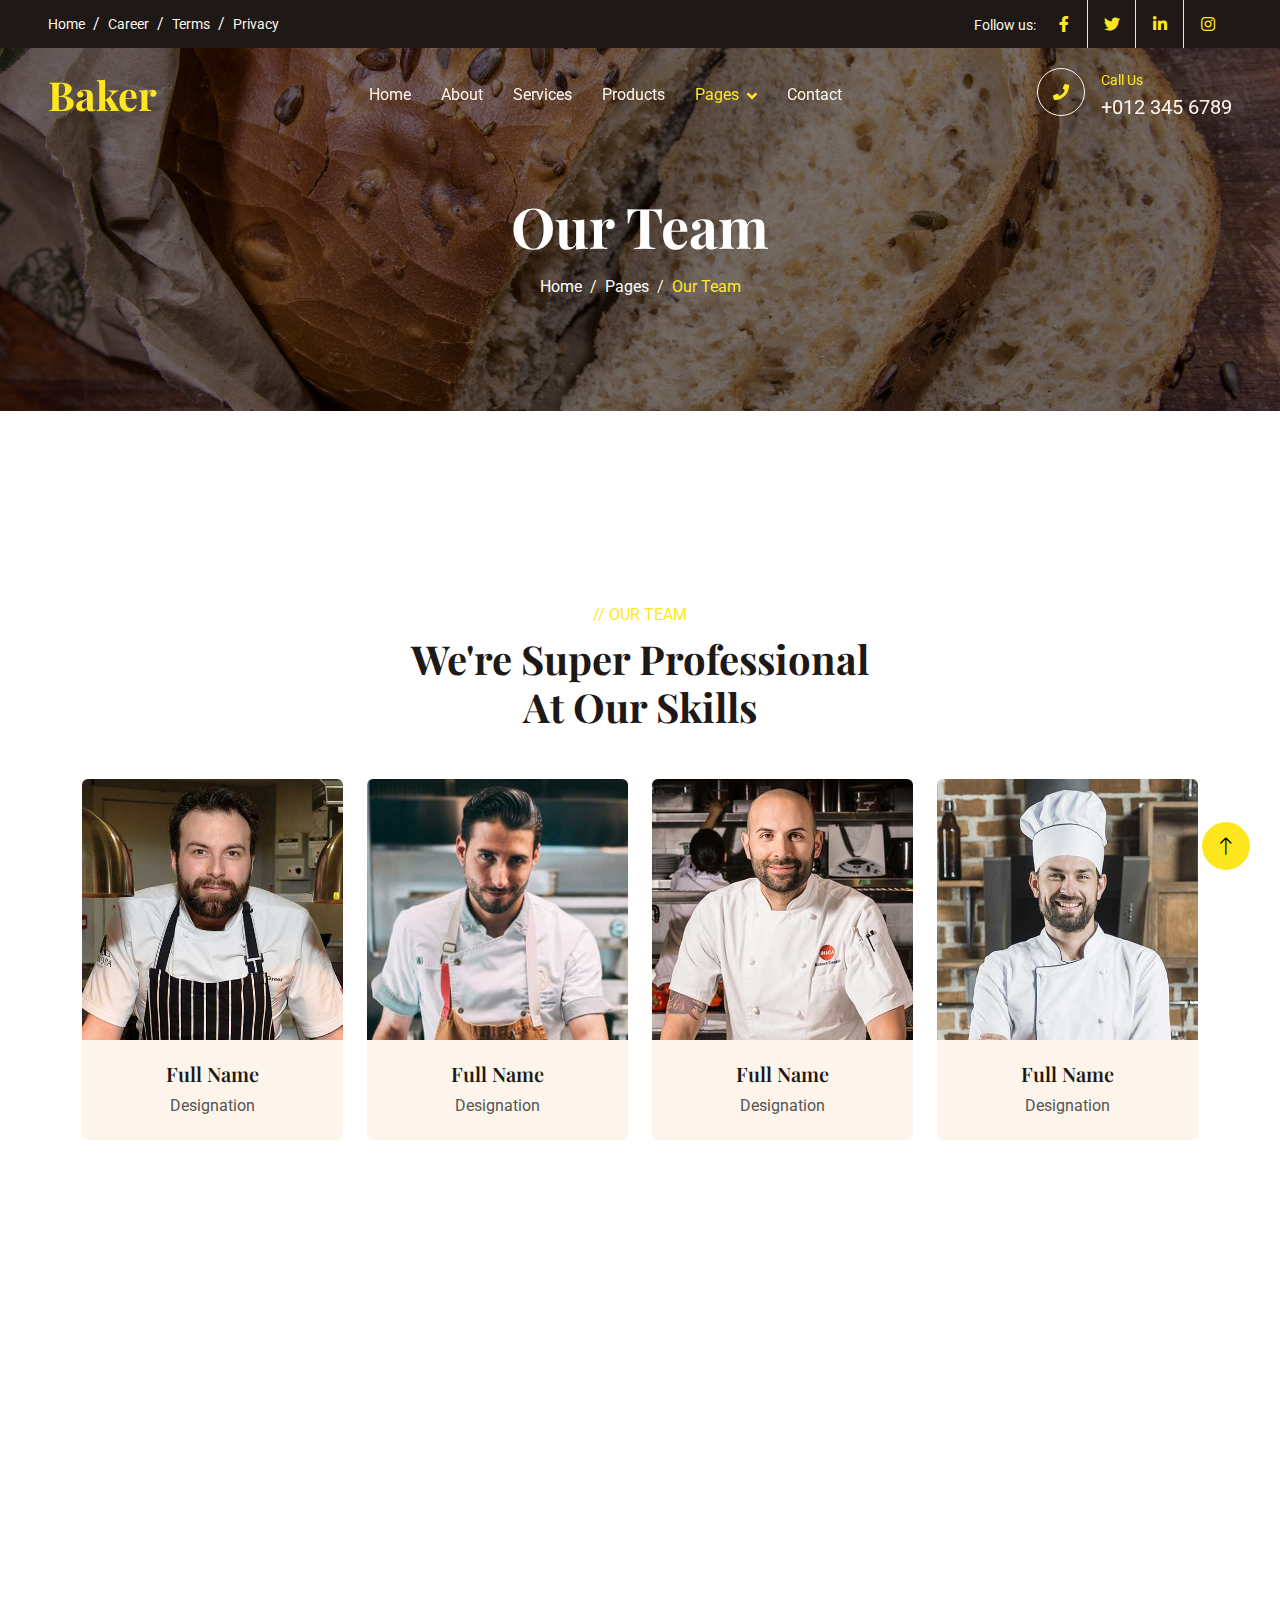
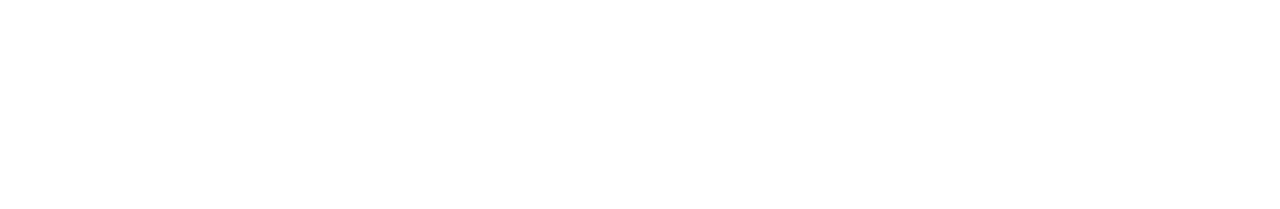
<file: team.html>
<!DOCTYPE html>
<html lang="en">

<head>
    <meta charset="utf-8">
    <title>Baker - Bakery Website Template</title>
    <meta content="width=device-width, initial-scale=1.0" name="viewport">
    <meta content="" name="keywords">
    <meta content="" name="description">

    <!-- Favicon -->
    <link href="img/favicon.ico" rel="icon">

    <!-- Google Web Fonts -->
    <link rel="preconnect" href="https://fonts.googleapis.com">
    <link rel="preconnect" href="https://fonts.gstatic.com" crossorigin>
    <link href="https://fonts.googleapis.com/css2?family=Roboto:wght@400;500&family=Playfair+Display:wght@600;700&display=swap" rel="stylesheet"> 

    <!-- Icon Font Stylesheet -->
    <link href="https://cdnjs.cloudflare.com/ajax/libs/font-awesome/5.10.0/css/all.min.css" rel="stylesheet">
    <link href="https://cdn.jsdelivr.net/npm/bootstrap-icons@1.4.1/font/bootstrap-icons.css" rel="stylesheet">

    <!-- Libraries Stylesheet -->
    <link href="lib/animate/animate.min.css" rel="stylesheet">
    <link href="lib/owlcarousel/assets/owl.carousel.min.css" rel="stylesheet">

    <!-- Customized Bootstrap Stylesheet -->
    <link href="css/bootstrap.min.css" rel="stylesheet">

    <!-- Template Stylesheet -->
    <link href="css/style.css" rel="stylesheet">
</head>

<body>
    <!-- Spinner Start -->
    <div id="spinner" class="show bg-white position-fixed translate-middle w-100 vh-100 top-50 start-50 d-flex align-items-center justify-content-center">
        <div class="spinner-grow text-primary" role="status"></div>
    </div>
    <!-- Spinner End -->


    <!-- Topbar Start -->
    <div class="container-fluid top-bar bg-dark text-light px-0 wow fadeIn" data-wow-delay="0.1s">
        <div class="row gx-0 align-items-center d-none d-lg-flex">
            <div class="col-lg-6 px-5 text-start">
                <ol class="breadcrumb mb-0">
                    <li class="breadcrumb-item"><a class="small text-light" href="#">Home</a></li>
                    <li class="breadcrumb-item"><a class="small text-light" href="#">Career</a></li>
                    <li class="breadcrumb-item"><a class="small text-light" href="#">Terms</a></li>
                    <li class="breadcrumb-item"><a class="small text-light" href="#">Privacy</a></li>
                </ol>
            </div>
            <div class="col-lg-6 px-5 text-end">
                <small>Follow us:</small>
                <div class="h-100 d-inline-flex align-items-center">
                    <a class="btn-lg-square text-primary border-end rounded-0" href=""><i class="fab fa-facebook-f"></i></a>
                    <a class="btn-lg-square text-primary border-end rounded-0" href=""><i class="fab fa-twitter"></i></a>
                    <a class="btn-lg-square text-primary border-end rounded-0" href=""><i class="fab fa-linkedin-in"></i></a>
                    <a class="btn-lg-square text-primary pe-0" href=""><i class="fab fa-instagram"></i></a>
                </div>
            </div>
        </div>
    </div>
    <!-- Topbar End -->


    <!-- Navbar Start -->
    <nav class="navbar navbar-expand-lg navbar-dark fixed-top py-lg-0 px-lg-5 wow fadeIn" data-wow-delay="0.1s">
        <a href="index.html" class="navbar-brand ms-4 ms-lg-0">
            <h1 class="text-primary m-0">Baker</h1>
        </a>
        <button type="button" class="navbar-toggler me-4" data-bs-toggle="collapse" data-bs-target="#navbarCollapse">
            <span class="navbar-toggler-icon"></span>
        </button>
        <div class="collapse navbar-collapse" id="navbarCollapse">
            <div class="navbar-nav mx-auto p-4 p-lg-0">
                <a href="index.html" class="nav-item nav-link">Home</a>
                <a href="about.html" class="nav-item nav-link">About</a>
                <a href="service.html" class="nav-item nav-link">Services</a>
                <a href="product.html" class="nav-item nav-link">Products</a>
                <div class="nav-item dropdown">
                    <a href="#" class="nav-link dropdown-toggle active" data-bs-toggle="dropdown">Pages</a>
                    <div class="dropdown-menu m-0">
                        <a href="team.html" class="dropdown-item active">Our Team</a>
                        <a href="testimonial.html" class="dropdown-item">Testimonial</a>
                        <a href="404.html" class="dropdown-item">404 Page</a>
                    </div>
                </div>
                <a href="contact.html" class="nav-item nav-link">Contact</a>
            </div>
            <div class=" d-none d-lg-flex">
                <div class="flex-shrink-0 btn-lg-square border border-light rounded-circle">
                    <i class="fa fa-phone text-primary"></i>
                </div>
                <div class="ps-3">
                    <small class="text-primary mb-0">Call Us</small>
                    <p class="text-light fs-5 mb-0">+012 345 6789</p>
                </div>
            </div>
        </div>
    </nav>
    <!-- Navbar End -->


    <!-- Page Header Start -->
    <div class="container-fluid page-header py-6 wow fadeIn" data-wow-delay="0.1s">
        <div class="container text-center pt-5 pb-3">
            <h1 class="display-4 text-white animated slideInDown mb-3">Our Team</h1>
            <nav aria-label="breadcrumb animated slideInDown">
                <ol class="breadcrumb justify-content-center mb-0">
                    <li class="breadcrumb-item"><a class="text-white" href="#">Home</a></li>
                    <li class="breadcrumb-item"><a class="text-white" href="#">Pages</a></li>
                    <li class="breadcrumb-item text-primary active" aria-current="page">Our Team</li>
                </ol>
            </nav>
        </div>
    </div>
    <!-- Page Header End -->


    <!-- Team Start -->
    <div class="container-xxl py-6">
        <div class="container">
            <div class="text-center mx-auto mb-5 wow fadeInUp" data-wow-delay="0.1s" style="max-width: 500px;">
                <p class="text-primary text-uppercase mb-2">// Our Team</p>
                <h1 class="display-6 mb-4">We're Super Professional At Our Skills</h1>
            </div>
            <div class="row g-4">
                <div class="col-lg-3 col-md-6 wow fadeInUp" data-wow-delay="0.1s">
                    <div class="team-item text-center rounded overflow-hidden">
                        <img class="img-fluid" src="img/team-1.jpg" alt="">
                        <div class="team-text">
                            <div class="team-title">
                                <h5>Full Name</h5>
                                <span>Designation</span>
                            </div>
                            <div class="team-social">
                                <a class="btn btn-square btn-light rounded-circle" href=""><i class="fab fa-facebook-f"></i></a>
                                <a class="btn btn-square btn-light rounded-circle" href=""><i class="fab fa-twitter"></i></a>
                                <a class="btn btn-square btn-light rounded-circle" href=""><i class="fab fa-instagram"></i></a>
                            </div>
                        </div>
                    </div>
                </div>
                <div class="col-lg-3 col-md-6 wow fadeInUp" data-wow-delay="0.3s">
                    <div class="team-item text-center rounded overflow-hidden">
                        <img class="img-fluid" src="img/team-2.jpg" alt="">
                        <div class="team-text">
                            <div class="team-title">
                                <h5>Full Name</h5>
                                <span>Designation</span>
                            </div>
                            <div class="team-social">
                                <a class="btn btn-square btn-light rounded-circle" href=""><i class="fab fa-facebook-f"></i></a>
                                <a class="btn btn-square btn-light rounded-circle" href=""><i class="fab fa-twitter"></i></a>
                                <a class="btn btn-square btn-light rounded-circle" href=""><i class="fab fa-instagram"></i></a>
                            </div>
                        </div>
                    </div>
                </div>
                <div class="col-lg-3 col-md-6 wow fadeInUp" data-wow-delay="0.5s">
                    <div class="team-item text-center rounded overflow-hidden">
                        <img class="img-fluid" src="img/team-3.jpg" alt="">
                        <div class="team-text">
                            <div class="team-title">
                                <h5>Full Name</h5>
                                <span>Designation</span>
                            </div>
                            <div class="team-social">
                                <a class="btn btn-square btn-light rounded-circle" href=""><i class="fab fa-facebook-f"></i></a>
                                <a class="btn btn-square btn-light rounded-circle" href=""><i class="fab fa-twitter"></i></a>
                                <a class="btn btn-square btn-light rounded-circle" href=""><i class="fab fa-instagram"></i></a>
                            </div>
                        </div>
                    </div>
                </div>
                <div class="col-lg-3 col-md-6 wow fadeInUp" data-wow-delay="0.7s">
                    <div class="team-item text-center rounded overflow-hidden">
                        <img class="img-fluid" src="img/team-4.jpg" alt="">
                        <div class="team-text">
                            <div class="team-title">
                                <h5>Full Name</h5>
                                <span>Designation</span>
                            </div>
                            <div class="team-social">
                                <a class="btn btn-square btn-light rounded-circle" href=""><i class="fab fa-facebook-f"></i></a>
                                <a class="btn btn-square btn-light rounded-circle" href=""><i class="fab fa-twitter"></i></a>
                                <a class="btn btn-square btn-light rounded-circle" href=""><i class="fab fa-instagram"></i></a>
                            </div>
                        </div>
                    </div>
                </div>
            </div>
        </div>
    </div>
    <!-- Team End -->


    <!-- Footer Start -->
    <div class="container-fluid bg-dark text-light footer my-6 mb-0 py-5 wow fadeIn" data-wow-delay="0.1s">
        <div class="container py-5">
            <div class="row g-5">
                <div class="col-lg-3 col-md-6">
                    <h4 class="text-light mb-4">Office Address</h4>
                    <p class="mb-2"><i class="fa fa-map-marker-alt me-3"></i>Dhaka, Bangladesh</p>
                    <p class="mb-2"><i class="fa fa-phone-alt me-3"></i>+012 345 67890</p>
                    <p class="mb-2"><i class="fa fa-envelope me-3"></i>info@example.com</p>
                    <div class="d-flex pt-2">
                        <a class="btn btn-square btn-outline-light rounded-circle me-1" href=""><i class="fab fa-twitter"></i></a>
                        <a class="btn btn-square btn-outline-light rounded-circle me-1" href=""><i class="fab fa-facebook-f"></i></a>
                        <a class="btn btn-square btn-outline-light rounded-circle me-1" href=""><i class="fab fa-youtube"></i></a>
                        <a class="btn btn-square btn-outline-light rounded-circle me-0" href=""><i class="fab fa-linkedin-in"></i></a>
                    </div>
                </div>
                <div class="col-lg-3 col-md-6">
                    <h4 class="text-light mb-4">Quick Links</h4>
                    <a class="btn btn-link" href="">About Us</a>
                    <a class="btn btn-link" href="">Contact Us</a>
                    <a class="btn btn-link" href="">Our Services</a>
                    <a class="btn btn-link" href="">Terms & Condition</a>
                    <a class="btn btn-link" href="">Support</a>
                </div>
                <div class="col-lg-3 col-md-6">
                    <h4 class="text-light mb-4">Quick Links</h4>
                    <a class="btn btn-link" href="">About Us</a>
                    <a class="btn btn-link" href="">Contact Us</a>
                    <a class="btn btn-link" href="">Our Services</a>
                    <a class="btn btn-link" href="">Terms & Condition</a>
                    <a class="btn btn-link" href="">Support</a>
                </div>
                <div class="col-lg-3 col-md-6">
                    <h4 class="text-light mb-4">Photo Gallery</h4>
                    <div class="row g-2">
                        <div class="col-4">
                            <img class="img-fluid bg-light rounded p-1" src="img/product-1.jpg" alt="Image">
                        </div>
                        <div class="col-4">
                            <img class="img-fluid bg-light rounded p-1" src="img/product-2.jpg" alt="Image">
                        </div>
                        <div class="col-4">
                            <img class="img-fluid bg-light rounded p-1" src="img/product-3.jpg" alt="Image">
                        </div>
                        <div class="col-4">
                            <img class="img-fluid bg-light rounded p-1" src="img/product-2.jpg" alt="Image">
                        </div>
                        <div class="col-4">
                            <img class="img-fluid bg-light rounded p-1" src="img/product-3.jpg" alt="Image">
                        </div>
                        <div class="col-4">
                            <img class="img-fluid bg-light rounded p-1" src="img/product-1.jpg" alt="Image">
                        </div>
                    </div>
                </div>
            </div>
        </div>
    </div>
    <!-- Footer End -->


    <!-- Copyright Start -->
    <div class="container-fluid copyright text-light py-4 wow fadeIn" data-wow-delay="0.1s">
        <div class="container">
            <div class="row">
                <div class="col-md-6 text-center text-md-start mb-3 mb-md-0">
                    &copy; <a href="#">Your Site Name</a>, All Right Reserved.
                </div>
                <div class="col-md-6 text-center text-md-end">
                    Designed By <a href="#">Ahad Hossain</a>
                </div>
            </div>
        </div>
    </div>
    <!-- Copyright End -->


    <!-- Back to Top -->
    <a href="#" class="btn btn-lg btn-primary btn-lg-square rounded-circle back-to-top"><i class="bi bi-arrow-up"></i></a>


    <!-- JavaScript Libraries -->
    <script src="https://code.jquery.com/jquery-3.4.1.min.js"></script>
    <script src="https://cdn.jsdelivr.net/npm/bootstrap@5.0.0/dist/js/bootstrap.bundle.min.js"></script>
    <script src="lib/wow/wow.min.js"></script>
    <script src="lib/easing/easing.min.js"></script>
    <script src="lib/waypoints/waypoints.min.js"></script>
    <script src="lib/counterup/counterup.min.js"></script>
    <script src="lib/owlcarousel/owl.carousel.min.js"></script>

    <!-- Template Javascript -->
    <script src="js/main.js"></script>
</body>

</html>
</file>
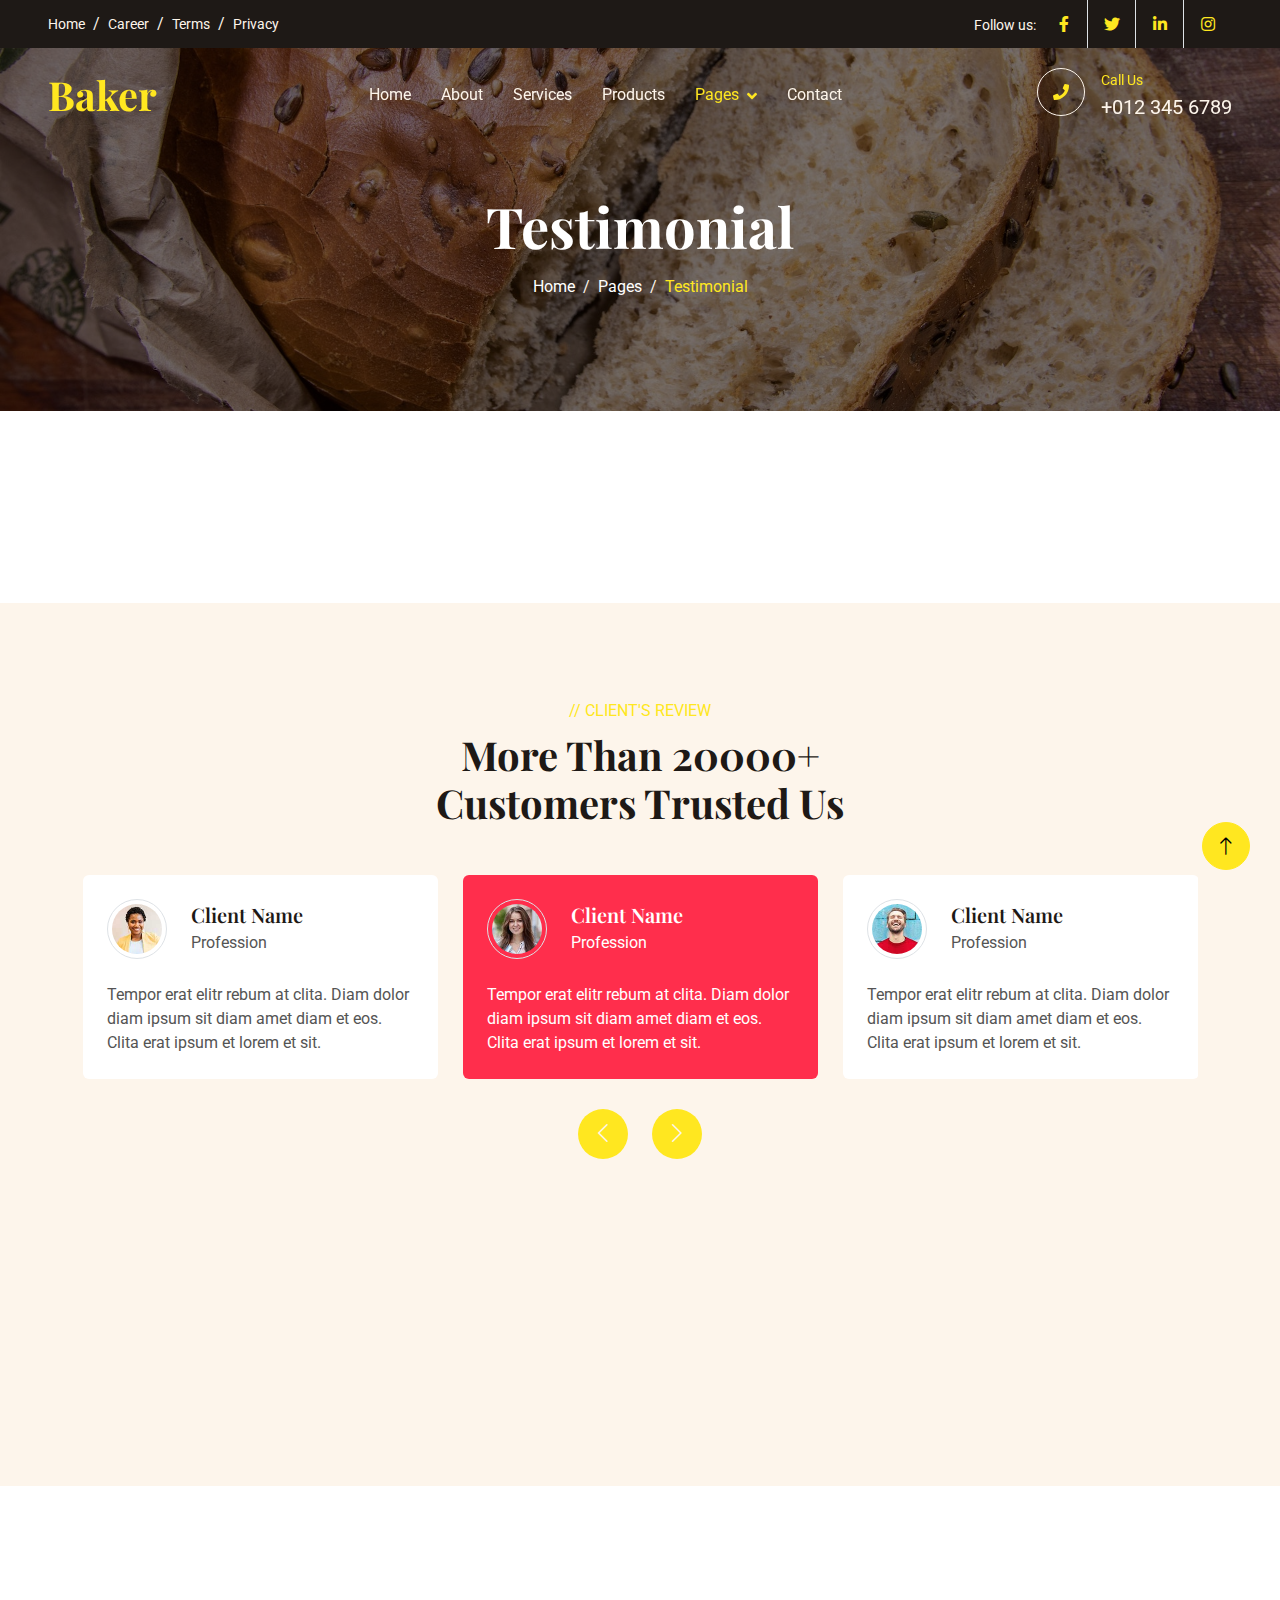
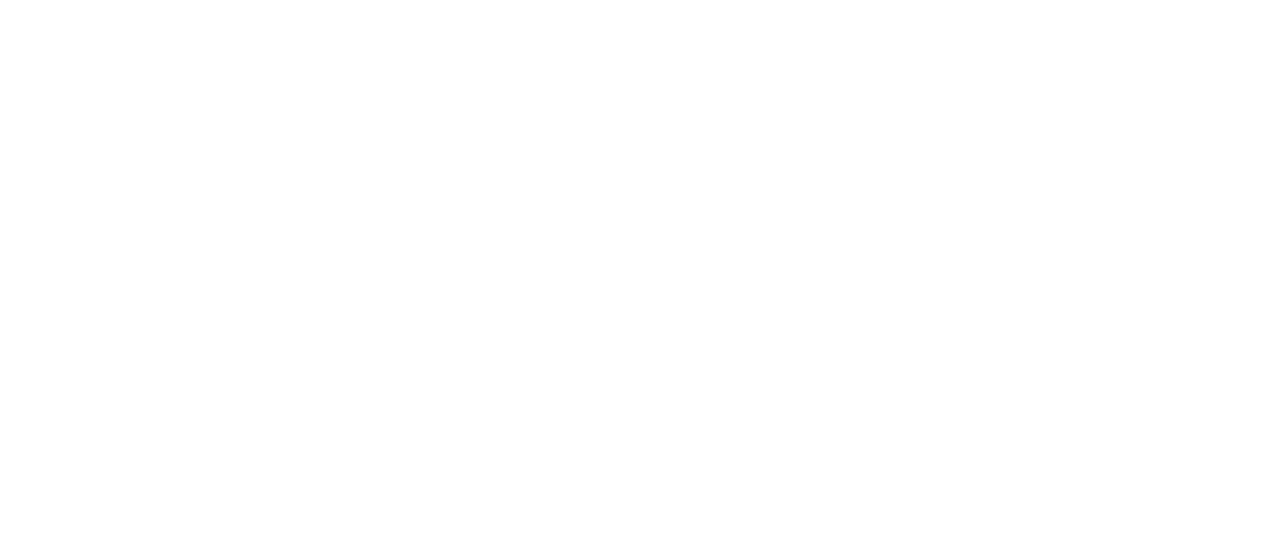
<file: testimonial.html>
<!DOCTYPE html>
<html lang="en">

<head>
    <meta charset="utf-8">
    <title>Baker - Bakery Website Template</title>
    <meta content="width=device-width, initial-scale=1.0" name="viewport">
    <meta content="" name="keywords">
    <meta content="" name="description">

    <!-- Favicon -->
    <link href="img/favicon.ico" rel="icon">

    <!-- Google Web Fonts -->
    <link rel="preconnect" href="https://fonts.googleapis.com">
    <link rel="preconnect" href="https://fonts.gstatic.com" crossorigin>
    <link href="https://fonts.googleapis.com/css2?family=Roboto:wght@400;500&family=Playfair+Display:wght@600;700&display=swap" rel="stylesheet"> 

    <!-- Icon Font Stylesheet -->
    <link href="https://cdnjs.cloudflare.com/ajax/libs/font-awesome/5.10.0/css/all.min.css" rel="stylesheet">
    <link href="https://cdn.jsdelivr.net/npm/bootstrap-icons@1.4.1/font/bootstrap-icons.css" rel="stylesheet">

    <!-- Libraries Stylesheet -->
    <link href="lib/animate/animate.min.css" rel="stylesheet">
    <link href="lib/owlcarousel/assets/owl.carousel.min.css" rel="stylesheet">

    <!-- Customized Bootstrap Stylesheet -->
    <link href="css/bootstrap.min.css" rel="stylesheet">

    <!-- Template Stylesheet -->
    <link href="css/style.css" rel="stylesheet">
</head>

<body>
    <!-- Spinner Start -->
    <div id="spinner" class="show bg-white position-fixed translate-middle w-100 vh-100 top-50 start-50 d-flex align-items-center justify-content-center">
        <div class="spinner-grow text-primary" role="status"></div>
    </div>
    <!-- Spinner End -->


    <!-- Topbar Start -->
    <div class="container-fluid top-bar bg-dark text-light px-0 wow fadeIn" data-wow-delay="0.1s">
        <div class="row gx-0 align-items-center d-none d-lg-flex">
            <div class="col-lg-6 px-5 text-start">
                <ol class="breadcrumb mb-0">
                    <li class="breadcrumb-item"><a class="small text-light" href="#">Home</a></li>
                    <li class="breadcrumb-item"><a class="small text-light" href="#">Career</a></li>
                    <li class="breadcrumb-item"><a class="small text-light" href="#">Terms</a></li>
                    <li class="breadcrumb-item"><a class="small text-light" href="#">Privacy</a></li>
                </ol>
            </div>
            <div class="col-lg-6 px-5 text-end">
                <small>Follow us:</small>
                <div class="h-100 d-inline-flex align-items-center">
                    <a class="btn-lg-square text-primary border-end rounded-0" href=""><i class="fab fa-facebook-f"></i></a>
                    <a class="btn-lg-square text-primary border-end rounded-0" href=""><i class="fab fa-twitter"></i></a>
                    <a class="btn-lg-square text-primary border-end rounded-0" href=""><i class="fab fa-linkedin-in"></i></a>
                    <a class="btn-lg-square text-primary pe-0" href=""><i class="fab fa-instagram"></i></a>
                </div>
            </div>
        </div>
    </div>
    <!-- Topbar End -->


    <!-- Navbar Start -->
    <nav class="navbar navbar-expand-lg navbar-dark fixed-top py-lg-0 px-lg-5 wow fadeIn" data-wow-delay="0.1s">
        <a href="index.html" class="navbar-brand ms-4 ms-lg-0">
            <h1 class="text-primary m-0">Baker</h1>
        </a>
        <button type="button" class="navbar-toggler me-4" data-bs-toggle="collapse" data-bs-target="#navbarCollapse">
            <span class="navbar-toggler-icon"></span>
        </button>
        <div class="collapse navbar-collapse" id="navbarCollapse">
            <div class="navbar-nav mx-auto p-4 p-lg-0">
                <a href="index.html" class="nav-item nav-link">Home</a>
                <a href="about.html" class="nav-item nav-link">About</a>
                <a href="service.html" class="nav-item nav-link">Services</a>
                <a href="product.html" class="nav-item nav-link">Products</a>
                <div class="nav-item dropdown">
                    <a href="#" class="nav-link dropdown-toggle active" data-bs-toggle="dropdown">Pages</a>
                    <div class="dropdown-menu m-0">
                        <a href="team.html" class="dropdown-item">Our Team</a>
                        <a href="testimonial.html" class="dropdown-item active">Testimonial</a>
                        <a href="404.html" class="dropdown-item">404 Page</a>
                    </div>
                </div>
                <a href="contact.html" class="nav-item nav-link">Contact</a>
            </div>
            <div class=" d-none d-lg-flex">
                <div class="flex-shrink-0 btn-lg-square border border-light rounded-circle">
                    <i class="fa fa-phone text-primary"></i>
                </div>
                <div class="ps-3">
                    <small class="text-primary mb-0">Call Us</small>
                    <p class="text-light fs-5 mb-0">+012 345 6789</p>
                </div>
            </div>
        </div>
    </nav>
    <!-- Navbar End -->


    <!-- Page Header Start -->
    <div class="container-fluid page-header py-6 wow fadeIn" data-wow-delay="0.1s">
        <div class="container text-center pt-5 pb-3">
            <h1 class="display-4 text-white animated slideInDown mb-3">Testimonial</h1>
            <nav aria-label="breadcrumb animated slideInDown">
                <ol class="breadcrumb justify-content-center mb-0">
                    <li class="breadcrumb-item"><a class="text-white" href="#">Home</a></li>
                    <li class="breadcrumb-item"><a class="text-white" href="#">Pages</a></li>
                    <li class="breadcrumb-item text-primary active" aria-current="page">Testimonial</li>
                </ol>
            </nav>
        </div>
    </div>
    <!-- Page Header End -->


    <!-- Testimonial Start -->
    <div class="container-xxl bg-light my-6 py-6 pb-0" style="margin: 12rem 0;">
        <div class="container">
            <div class="text-center mx-auto mb-5 wow fadeInUp" data-wow-delay="0.1s" style="max-width: 500px;">
                <p class="text-primary text-uppercase mb-2">// Client's Review</p>
                <h1 class="display-6 mb-4">More Than 20000+ Customers Trusted Us</h1>
            </div>
            <div class="owl-carousel testimonial-carousel wow fadeInUp" data-wow-delay="0.1s">
                <div class="testimonial-item bg-white rounded p-4">
                    <div class="d-flex align-items-center mb-4">
                        <img class="flex-shrink-0 rounded-circle border p-1" src="img/testimonial-1.jpg" alt="">
                        <div class="ms-4">
                            <h5 class="mb-1">Client Name</h5>
                            <span>Profession</span>
                        </div>
                    </div>
                    <p class="mb-0">Tempor erat elitr rebum at clita. Diam dolor diam ipsum sit diam amet diam et eos. Clita erat ipsum et lorem et sit.</p>
                </div>
                <div class="testimonial-item bg-white rounded p-4">
                    <div class="d-flex align-items-center mb-4">
                        <img class="flex-shrink-0 rounded-circle border p-1" src="img/testimonial-2.jpg" alt="">
                        <div class="ms-4">
                            <h5 class="mb-1">Client Name</h5>
                            <span>Profession</span>
                        </div>
                    </div>
                    <p class="mb-0">Tempor erat elitr rebum at clita. Diam dolor diam ipsum sit diam amet diam et eos. Clita erat ipsum et lorem et sit.</p>
                </div>
                <div class="testimonial-item bg-white rounded p-4">
                    <div class="d-flex align-items-center mb-4">
                        <img class="flex-shrink-0 rounded-circle border p-1" src="img/testimonial-3.jpg" alt="">
                        <div class="ms-4">
                            <h5 class="mb-1">Client Name</h5>
                            <span>Profession</span>
                        </div>
                    </div>
                    <p class="mb-0">Tempor erat elitr rebum at clita. Diam dolor diam ipsum sit diam amet diam et eos. Clita erat ipsum et lorem et sit.</p>
                </div>
                <div class="testimonial-item bg-white rounded p-4">
                    <div class="d-flex align-items-center mb-4">
                        <img class="flex-shrink-0 rounded-circle border p-1" src="img/testimonial-4.jpg" alt="">
                        <div class="ms-4">
                            <h5 class="mb-1">Client Name</h5>
                            <span>Profession</span>
                        </div>
                    </div>
                    <p class="mb-0">Tempor erat elitr rebum at clita. Diam dolor diam ipsum sit diam amet diam et eos. Clita erat ipsum et lorem et sit.</p>
                </div>
            </div>
            <div class="bg-primary text-light rounded-top p-5 my-6 mb-0 wow fadeInUp" data-wow-delay="0.1s">
                <div class="row align-items-center">
                    <div class="col-md-6">
                        <h1 class="display-4 text-light mb-0">Subscribe Our Newsletter</h1>
                    </div>
                    <div class="col-md-6 text-md-end">
                        <div class="position-relative">
                            <input class="form-control bg-transparent border-light w-100 py-3 ps-4 pe-5" type="text" placeholder="Your email">
                            <button type="button" class="btn btn-dark py-2 px-3 position-absolute top-0 end-0 mt-2 me-2">SignUp</button>
                        </div>
                    </div>
                </div>
            </div>
        </div>
    </div>
    <!-- Testimonial End -->


    <!-- Footer Start -->
    <div class="container-fluid bg-dark text-light footer my-6 mb-0 py-5 wow fadeIn" data-wow-delay="0.1s">
        <div class="container py-5">
            <div class="row g-5">
                <div class="col-lg-3 col-md-6">
                    <h4 class="text-light mb-4">Office Address</h4>
                    <p class="mb-2"><i class="fa fa-map-marker-alt me-3"></i>Dhaka, Bangladesh</p>
                    <p class="mb-2"><i class="fa fa-phone-alt me-3"></i>+012 345 67890</p>
                    <p class="mb-2"><i class="fa fa-envelope me-3"></i>info@example.com</p>
                    <div class="d-flex pt-2">
                        <a class="btn btn-square btn-outline-light rounded-circle me-1" href=""><i class="fab fa-twitter"></i></a>
                        <a class="btn btn-square btn-outline-light rounded-circle me-1" href=""><i class="fab fa-facebook-f"></i></a>
                        <a class="btn btn-square btn-outline-light rounded-circle me-1" href=""><i class="fab fa-youtube"></i></a>
                        <a class="btn btn-square btn-outline-light rounded-circle me-0" href=""><i class="fab fa-linkedin-in"></i></a>
                    </div>
                </div>
                <div class="col-lg-3 col-md-6">
                    <h4 class="text-light mb-4">Quick Links</h4>
                    <a class="btn btn-link" href="">About Us</a>
                    <a class="btn btn-link" href="">Contact Us</a>
                    <a class="btn btn-link" href="">Our Services</a>
                    <a class="btn btn-link" href="">Terms & Condition</a>
                    <a class="btn btn-link" href="">Support</a>
                </div>
                <div class="col-lg-3 col-md-6">
                    <h4 class="text-light mb-4">Quick Links</h4>
                    <a class="btn btn-link" href="">About Us</a>
                    <a class="btn btn-link" href="">Contact Us</a>
                    <a class="btn btn-link" href="">Our Services</a>
                    <a class="btn btn-link" href="">Terms & Condition</a>
                    <a class="btn btn-link" href="">Support</a>
                </div>
                <div class="col-lg-3 col-md-6">
                    <h4 class="text-light mb-4">Photo Gallery</h4>
                    <div class="row g-2">
                        <div class="col-4">
                            <img class="img-fluid bg-light rounded p-1" src="img/product-1.jpg" alt="Image">
                        </div>
                        <div class="col-4">
                            <img class="img-fluid bg-light rounded p-1" src="img/product-2.jpg" alt="Image">
                        </div>
                        <div class="col-4">
                            <img class="img-fluid bg-light rounded p-1" src="img/product-3.jpg" alt="Image">
                        </div>
                        <div class="col-4">
                            <img class="img-fluid bg-light rounded p-1" src="img/product-2.jpg" alt="Image">
                        </div>
                        <div class="col-4">
                            <img class="img-fluid bg-light rounded p-1" src="img/product-3.jpg" alt="Image">
                        </div>
                        <div class="col-4">
                            <img class="img-fluid bg-light rounded p-1" src="img/product-1.jpg" alt="Image">
                        </div>
                    </div>
                </div>
            </div>
        </div>
    </div>
    <!-- Footer End -->


    <!-- Copyright Start -->
    <div class="container-fluid copyright text-light py-4 wow fadeIn" data-wow-delay="0.1s">
        <div class="container">
            <div class="row">
                <div class="col-md-6 text-center text-md-start mb-3 mb-md-0">
                    &copy; <a href="#">Your Site Name</a>, All Right Reserved.
                </div>
                <div class="col-md-6 text-center text-md-end">
                    Designed By <a href="#">Ahad Hossain</a>
                </div>
            </div>
        </div>
    </div>
    <!-- Copyright End -->


    <!-- Back to Top -->
    <a href="#" class="btn btn-lg btn-primary btn-lg-square rounded-circle back-to-top"><i class="bi bi-arrow-up"></i></a>


    <!-- JavaScript Libraries -->
    <script src="https://code.jquery.com/jquery-3.4.1.min.js"></script>
    <script src="https://cdn.jsdelivr.net/npm/bootstrap@5.0.0/dist/js/bootstrap.bundle.min.js"></script>
    <script src="lib/wow/wow.min.js"></script>
    <script src="lib/easing/easing.min.js"></script>
    <script src="lib/waypoints/waypoints.min.js"></script>
    <script src="lib/counterup/counterup.min.js"></script>
    <script src="lib/owlcarousel/owl.carousel.min.js"></script>

    <!-- Template Javascript -->
    <script src="js/main.js"></script>
</body>

</html>
</file>
<file: css/style.css>
/********** Template CSS **********/
:root {
    --primary: #FFE720;
    --secondary: #FF2E4C;
    --light: #FDF5EB;
    --dark: #1E1916;
}

h4,
h5,
h6,
.h4,
.h5,
.h6 {
    font-weight: 600 !important;
}

.py-6 {
    padding-top: 6rem;
    padding-bottom: 6rem;
}

.my-6 {
    margin-top: 6rem;
    margin-bottom: 6rem;
}

.back-to-top {
    position: fixed;
    display: none;
    right: 30px;
    bottom: 30px;
    z-index: 99;
}


/*** Spinner ***/
#spinner {
    opacity: 0;
    visibility: hidden;
    transition: opacity .5s ease-out, visibility 0s linear .5s;
    z-index: 99999;
}

#spinner.show {
    transition: opacity .5s ease-out, visibility 0s linear 0s;
    visibility: visible;
    opacity: 1;
}


/*** Button ***/
.btn {
    font-weight: 500;
    transition: .5s;
}

.btn.btn-primary {
    color: black;
}

.btn-square {
    width: 38px;
    height: 38px;
}

.btn-sm-square {
    width: 32px;
    height: 32px;
}

.btn-lg-square {
    width: 48px;
    height: 48px;
}

.btn-square,
.btn-sm-square,
.btn-lg-square {
    padding: 0;
    display: flex;
    align-items: center;
    justify-content: center;
    font-weight: normal;
}


/*** Navbar ***/
.navbar .dropdown-toggle::after {
    border: none;
    content: "\f107";
    font-family: "Font Awesome 5 Free";
    font-weight: 900;
    vertical-align: middle;
    margin-left: 8px;
}

.navbar .navbar-nav .nav-link {
    padding: 35px 15px;
    color: var(--light);
    outline: none;
}

.navbar .navbar-nav .nav-link:hover,
.navbar .navbar-nav .nav-link.active {
    color: var(--primary);
}

.navbar.fixed-top {
    transition: .5s;
}

@media (max-width: 991.98px) {
    .navbar .navbar-nav {
        margin-top: 10px;
        border-top: 1px solid rgba(255, 255, 255, .3);
        background: var(--dark);
    }

    .navbar .navbar-nav .nav-link {
        padding: 10px 0;
    }
}

@media (min-width: 992px) {
    .navbar .nav-item .dropdown-menu {
        display: block;
        visibility: hidden;
        top: 100%;
        transform: rotateX(-75deg);
        transform-origin: 0% 0%;
        transition: .5s;
        opacity: 0;
    }

    .navbar .nav-item:hover .dropdown-menu {
        transform: rotateX(0deg);
        visibility: visible;
        transition: .5s;
        opacity: 1;
    }
}


/*** Header ***/
.header-carousel .owl-carousel-inner {
    position: absolute;
    width: 100%;
    height: 100%;
    top: 0;
    left: 0;
    display: flex;
    align-items: center;
    background: rgba(0, 0, 0, .5);
}

@media (max-width: 768px) {
    .header-carousel .owl-carousel-item {
        position: relative;
        min-height: 600px;
    }

    .header-carousel .owl-carousel-item img {
        position: absolute;
        width: 100%;
        height: 100%;
        object-fit: cover;
    }

    .header-carousel .owl-carousel-item p {
        font-size: 16px !important;
    }
}

.header-carousel .owl-nav {
    position: relative;
    width: 80px;
    height: 80px;
    margin: -40px auto 0 auto;
    display: flex;
    justify-content: center;
    align-items: center;
}

.header-carousel .owl-nav::before {
    position: absolute;
    content: "";
    width: 100%;
    height: 100%;
    top: 0;
    left: 0;
    background: #FFFFFF;
    transform: rotate(45deg);
}

.header-carousel .owl-nav .owl-prev,
.header-carousel .owl-nav .owl-next {
    position: relative;
    font-size: 40px;
    color: var(--primary);
    transition: .5s;
    z-index: 1;
}

.header-carousel .owl-nav .owl-prev:hover,
.header-carousel .owl-nav .owl-next:hover {
    color: var(--dark);
}

.page-header {
    margin-bottom: 6rem;
    background: linear-gradient(rgba(0, 0, 0, .5), rgba(0, 0, 0, .5)), url(../img/carousel-1.jpg) center center no-repeat;
    background-size: cover;
}

.breadcrumb-item+.breadcrumb-item::before {
    color: var(--light);
}


/*** Facts ***/
.fact-item {
    transition: .5s;
}

.fact-item:hover {
    margin-top: -10px;
    background: #FFFFFF !important;
    box-shadow: 0 0 45px rgba(0, 0, 0, .07);
}


/*** About ***/
.img-twice::before {
    position: absolute;
    content: "";
    width: 60%;
    height: 80%;
    top: 10%;
    left: 20%;
    background: var(--primary);
    border: 25px solid var(--light);
    border-radius: 6px;
    z-index: -1;
}


/*** Product ***/
.product-item {
    transition: .5s;
}

.product-item:hover {
    background: var(--primary) !important;
}

.product-item:hover * {
    color: var(--light);
}

.product-item:hover .border-primary {
    border-color: var(--light) !important;
}

.product-item .product-overlay {
    position: absolute;
    width: 100%;
    height: 0;
    top: 0;
    left: 0;
    display: flex;
    align-items: center;
    justify-content: center;
    background: rgba(0, 0, 0, .5);
    overflow: hidden;
    opacity: 0;
    transition: .5s;
}

.product-item:hover .product-overlay {
    height: 100%;
    opacity: 1;
}


/*** Team ***/
.team-item .team-text {
    position: relative;
    height: 100px;
    overflow: hidden;
}

.team-item .team-title {
    position: absolute;
    width: 100%;
    height: 100%;
    top: 0;
    left: 0;
    display: flex;
    flex-direction: column;
    align-items: center;
    justify-content: center;
    background: var(--light);
    transition: .5s;
}

.team-item:hover .team-title {
    top: -100px;
}

.team-item .team-social {
    position: absolute;
    width: 100%;
    height: 100%;
    top: 100px;
    left: 0;
    display: flex;
    align-items: center;
    justify-content: center;
    background: var(--primary);
    transition: .5s;
}

.team-item .team-social .btn {
    margin: 0 3px;
}

.team-item:hover .team-social {
    top: 0;
}


/*** Testimonial ***/
.testimonial-carousel .owl-item .testimonial-item img {
    width: 60px;
    height: 60px;
}

.testimonial-carousel .owl-item .testimonial-item,
.testimonial-carousel .owl-item .testimonial-item * {
    transition: .5s;
}

.testimonial-carousel .owl-item.center .testimonial-item {
    background: var(--secondary) !important;
}

.testimonial-carousel .owl-item.center .testimonial-item * {
    color: #FFFFFF !important;
}

.testimonial-carousel .owl-nav {
    margin-top: 30px;
    display: flex;
    justify-content: center;
}

.testimonial-carousel .owl-nav .owl-prev,
.testimonial-carousel .owl-nav .owl-next {
    margin: 0 12px;
    width: 50px;
    height: 50px;
    display: flex;
    align-items: center;
    justify-content: center;
    border-radius: 50px;
    font-size: 22px;
    color: var(--light);
    background: var(--primary);
    transition: .5s;
}

.testimonial-carousel .owl-nav .owl-prev:hover,
.testimonial-carousel .owl-nav .owl-next:hover {
    color: var(--primary);
    background: var(--dark);
}


/*** Footer ***/
.footer .btn.btn-link {
    display: block;
    margin-bottom: 5px;
    padding: 0;
    text-align: left;
    color: var(--light);
    font-weight: normal;
    text-transform: capitalize;
    transition: .3s;
}

.footer .btn.btn-link::before {
    position: relative;
    content: "\f105";
    font-family: "Font Awesome 5 Free";
    font-weight: 900;
    color: var(--light);
    margin-right: 10px;
}

.footer .btn.btn-link:hover {
    color: var(--primary);
    letter-spacing: 1px;
    box-shadow: none;
}

.copyright {
    background: #111111;
}

.copyright a {
    color: var(--primary);
}

.copyright a:hover {
    color: var(--light);
}
</file>
